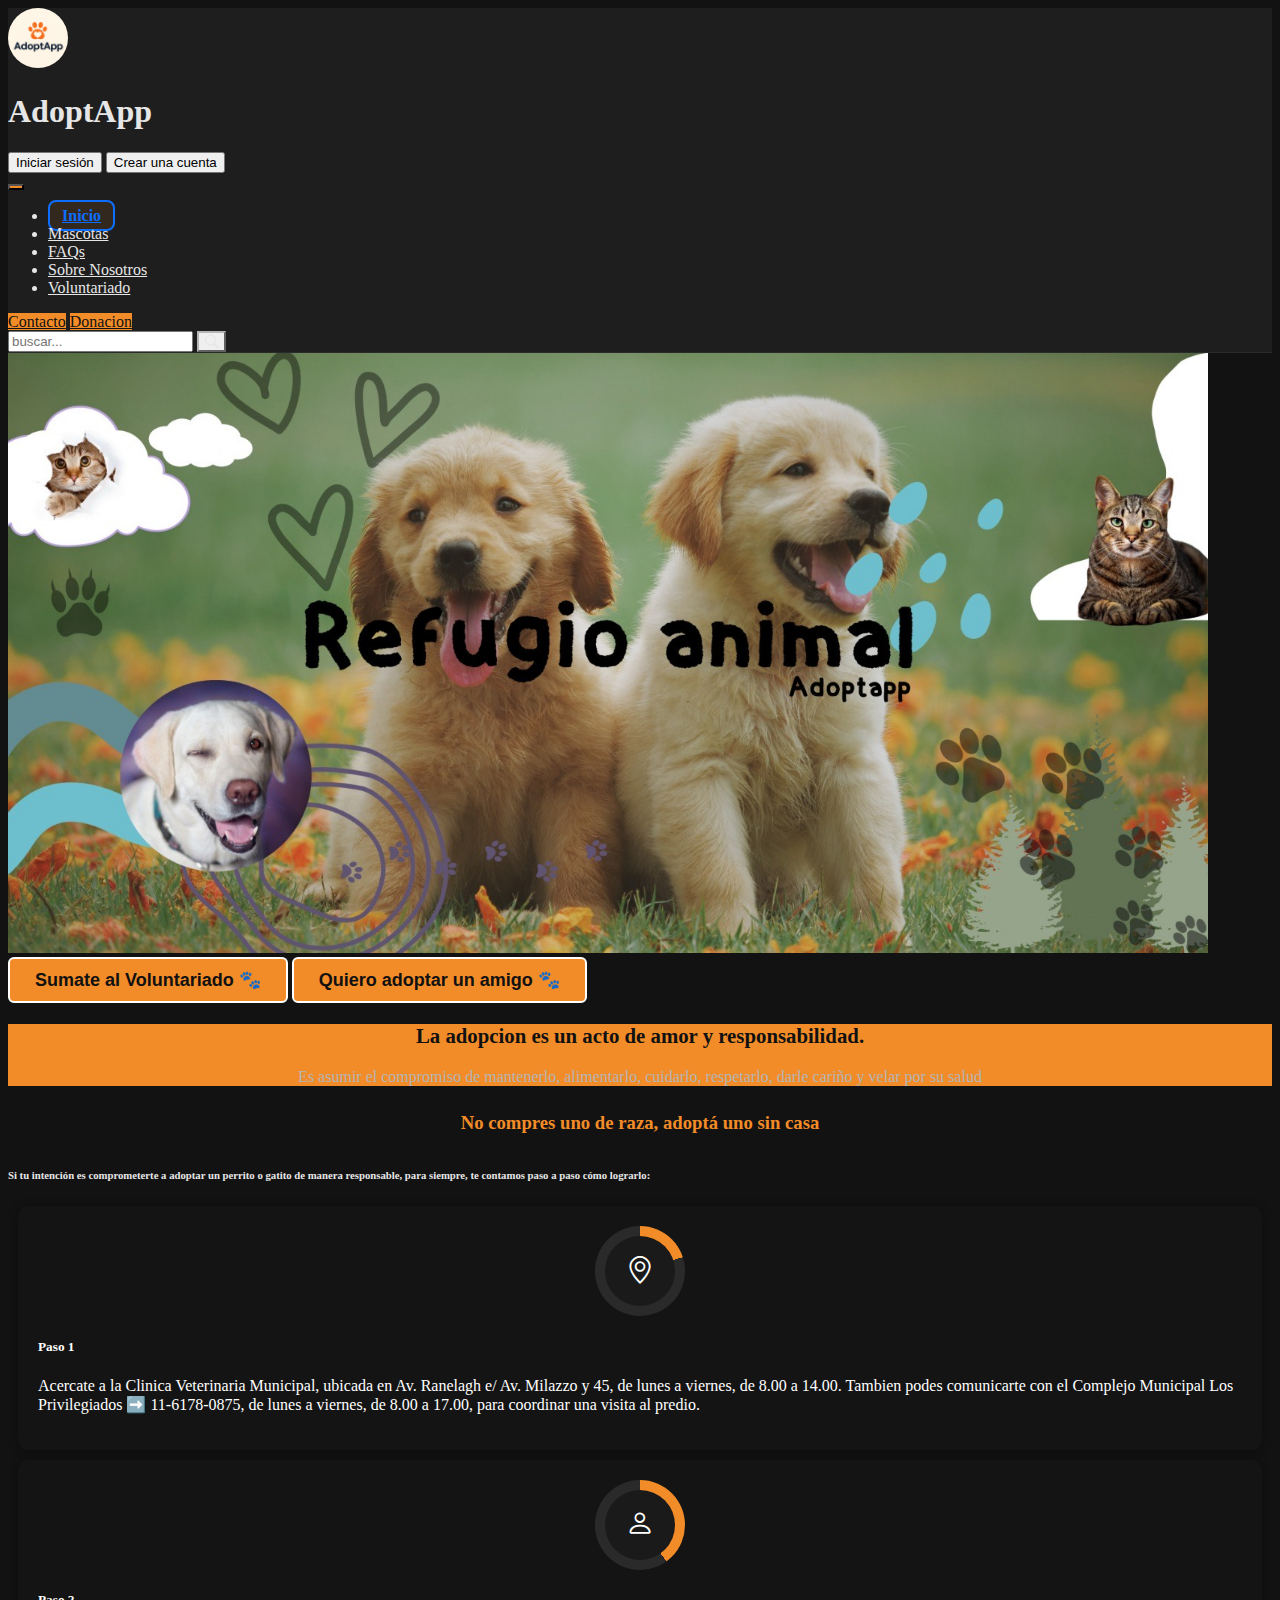
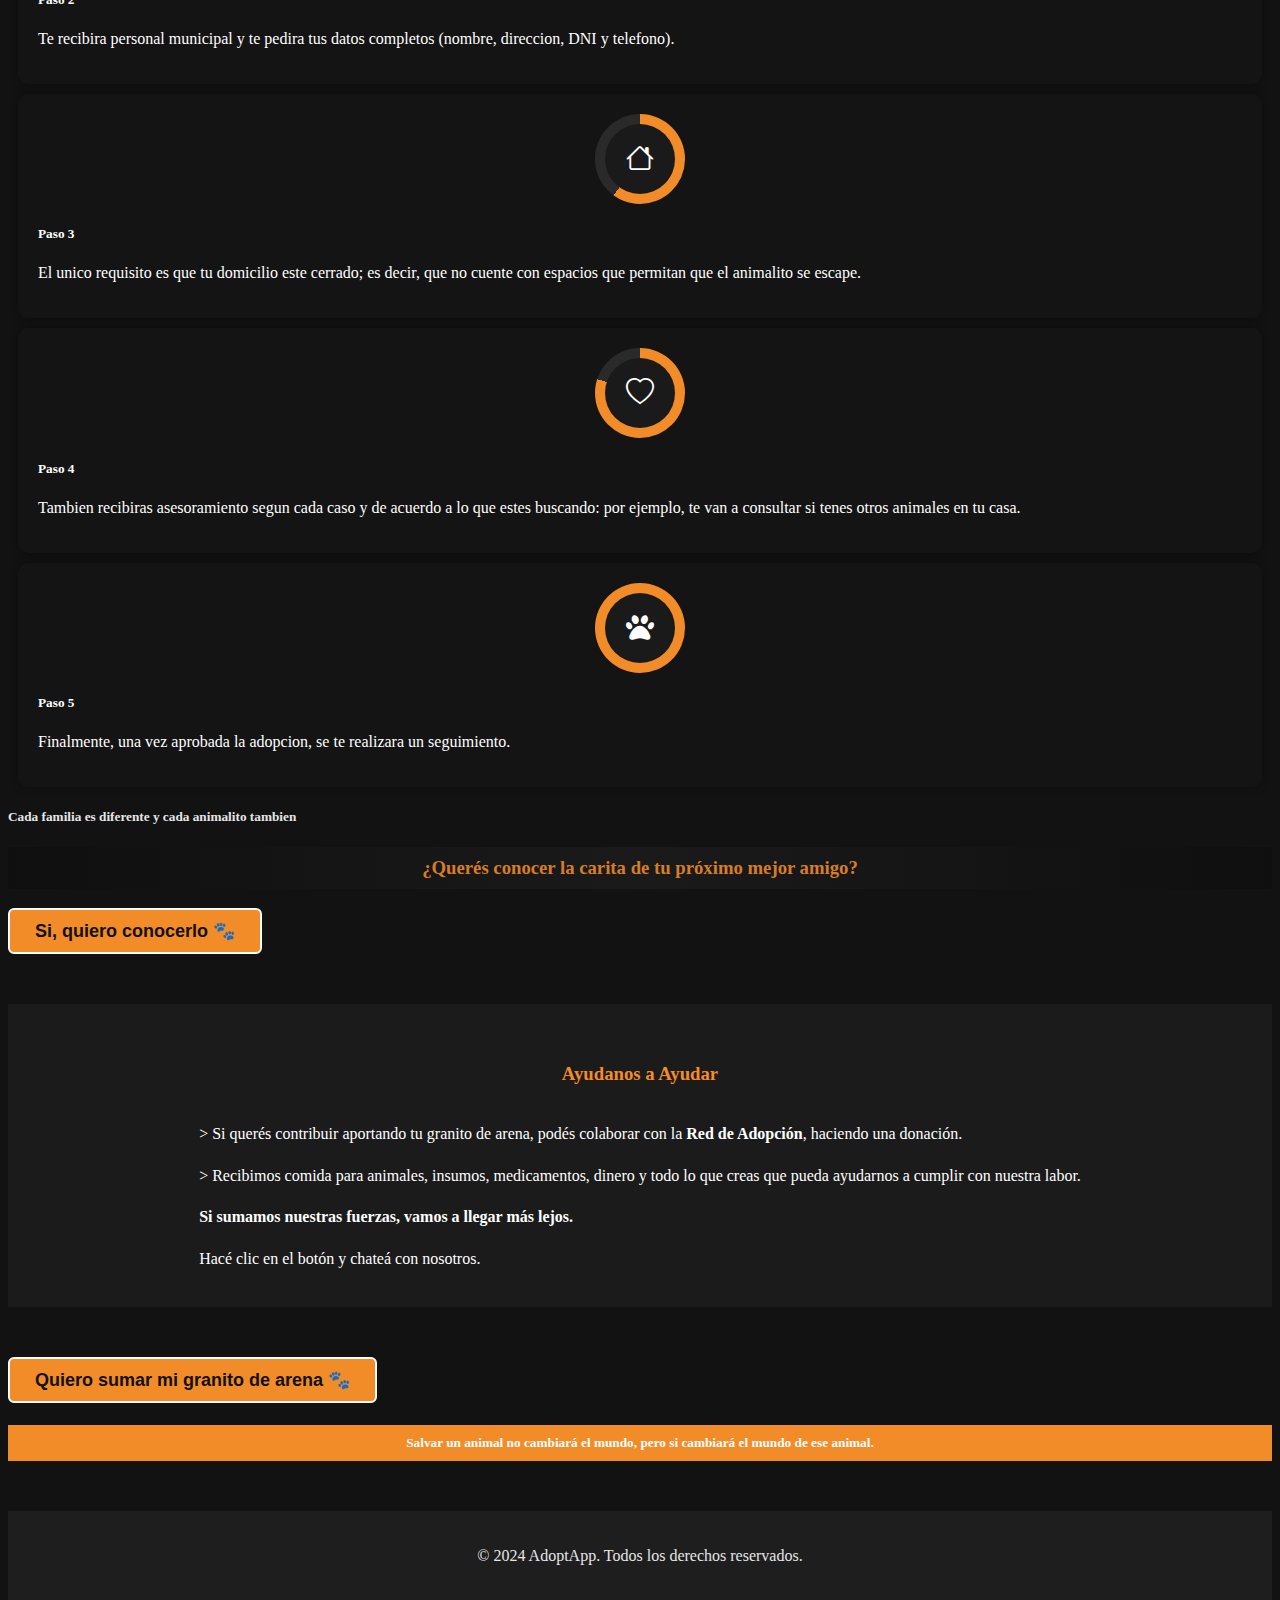
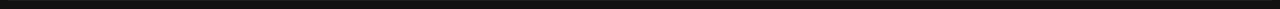
<file: index.html>
<!DOCTYPE html>
<html lang="en">
<head>
  <meta charset="UTF-8">
  <meta name="viewport" content="width=device-width, initial-scale=1.0">
  <title>AdoptApp</title>
  <link href="https://cdn.jsdelivr.net/npm/bootstrap@5.3.7/dist/css/bootstrap.min.css" rel="stylesheet" integrity="sha384-LN+7fdVzj6u52u30Kp6M/trliBMCMKTyK833zpbD+pXdCLuTusPj697FH4R/5mcr" crossorigin="anonymous">
  <link rel="stylesheet" href="https://cdn.jsdelivr.net/npm/bootstrap-icons@1.11.1/font/bootstrap-icons.css">
  <link rel="stylesheet" href="https://cdnjs.cloudflare.com/ajax/libs/font-awesome/6.4.0/css/all.min.css">
  <link rel="stylesheet" href="css/style.css">
</head>
<body class="d-flex flex-column min-vh-100">
  <section class="container">
    <div class="hero bg-light text-left py-3 mb-4 d-flex align-items-center">
      <div class="d-flex align-items-center">
        <img src="img/adoptapp.png" alt="Mascotas felices" class="me-2 logo">
        <h1 class="fw-bold text-primary m-0">AdoptApp</h1>
      </div>
      <div class="ms-auto d-flex align-items-center">
        <button class="btn btn-outline-light me-2">Iniciar sesión</button>
        <button class="btn btn-dark rounded-pill">Crear una cuenta</button>
      </div>
    </div>

    <nav class="navbar navbar-expand-lg bg-light border-bottom shadow-sm">
      <div class="container-fluid d-flex justify-content-end">

        <button class="navbar-toggler" type="button" data-bs-toggle="collapse" data-bs-target="#navbarNav"
          aria-controls="navbarNav" aria-expanded="false" aria-label="Toggle navigation">
          <span class="navbar-toggler-icon"></span>
        </button>

        <div class="collapse navbar-collapse justify-content-left" id="navbarNav">
          <ul class="navbar-nav">
            <li class="nav-item">
              <a class="nav-link active" aria-current="page" href="index.html">Inicio</a>
            </li>
            <li class="nav-item">
              <a class="nav-link" href="post.html">Mascotas</a>
            </li>
            <li class="nav-item">
              <a class="nav-link" href="faqs.html">FAQs</a>
            </li>
            <li class="nav-item">
              <a class="nav-link" href="about.html">Sobre Nosotros</a>
            </li>
            <li class="nav-item">
              <a class="nav-link" href="voluntariado.html">Voluntariado</a>
            </li>
          </ul>
          <a href="contact.html" class="btn btn-primary ms-lg-3 ms-0">Contacto</a>
          <a href="donation.html" class="btn btn-primary ms-lg-3 ms-0">Donacion</a>
          <form class="d-flex ms-auto" role="search">
            <div class="input-group">
              <input type="text" class="form-control" placeholder="buscar..." aria-label="Buscar">
              <button class="btn btn-outline-secondary" type="submit">
                <i class="bi bi-search"></i>
              </button>
            </div>
          </form>
        </div>
      </div>
    </nav>
  </section>

  <section class="container flex-grow-1">
    <img src="img/fondo.jpg" alt="fondo mascotas" class="img-fluid w-100" style="max-height: 600px; object-fit: cover;">
    
    <div class="container">
      <div class="text-center my-4 d-flex flex-column flex-md-row justify-content-center gap-3 px-3">
        <button class="custom-btn" onclick="window.location.href='voluntariado.html'">
          <strong>Sumate al Voluntariado 🐾</strong>
        </button>
        <button class="custom-btn" onclick="window.location.href='post.html'">
          <strong>Quiero adoptar un amigo 🐾</strong>
        </button>
      </div>
    </div>
    
    <div class="containertext py-4 px-3"> 
      <p class="main-text mb-2">La adopcion es un acto de amor y responsabilidad.</p>
      <p class="sub-text mb-0">Es asumir el compromiso de mantenerlo, alimentarlo, cuidarlo, respetarlo, darle cariño y velar por su salud</p>
    </div>

    <h3 class="h3text mt-4">No compres uno de raza, adoptá uno sin casa</h3>
    <h6 class="text-center px-3"><strong>Si tu intención es comprometerte a adoptar un perrito o gatito de manera responsable, para siempre, te contamos paso a paso cómo lograrlo:</strong></h6>

    <div class="container my-5">
      <div class="row justify-content-center text-center g-3">
    
        <div class="col-12 col-sm-6 col-md-4 col-lg-2">
          <div class="card-step">
            <div class="circle">
              <i class="bi bi-geo-alt"></i>
            </div>
            <h5>Paso 1</h5>
            <p>Acercate a la Clinica Veterinaria Municipal, ubicada en Av. Ranelagh e/ Av. Milazzo y 45, de lunes a viernes, de 8.00 a 14.00. Tambien podes comunicarte con el Complejo Municipal Los Privilegiados ➡️ 11-6178-0875, de lunes a viernes, de 8.00 a 17.00, para coordinar una visita al predio.</p>
          </div>
        </div>
    
        <div class="col-12 col-sm-6 col-md-4 col-lg-2">
          <div class="card-step">
            <div class="circle">
              <i class="bi bi-person"></i>
            </div>
            <h5>Paso 2</h5>
            <p>Te recibira personal municipal y te pedira tus datos completos (nombre, direccion, DNI y telefono).</p>
          </div>
        </div>
    
        <div class="col-12 col-sm-6 col-md-4 col-lg-2">
          <div class="card-step">
            <div class="circle">
              <i class="bi bi-house"></i>
            </div>
            <h5>Paso 3</h5>
            <p>El unico requisito es que tu domicilio este cerrado; es decir, que no cuente con espacios que permitan que el animalito se escape.</p>
          </div>
        </div>
    
        <div class="col-12 col-sm-6 col-md-4 col-lg-2">
          <div class="card-step">
            <div class="circle">
              <i class="bi bi-heart"></i>
            </div>
            <h5>Paso 4</h5>
            <p>Tambien recibiras asesoramiento segun cada caso y de acuerdo a lo que estes buscando: por ejemplo, te van a consultar si tenes otros animales en tu casa.</p>
          </div>
        </div>
    
        <div class="col-12 col-sm-6 col-md-4 col-lg-2">
          <div class="card-step">
            <div class="circle">
              <i class="fa-solid fa-paw"></i>
            </div>
            <h5>Paso 5</h5>
            <p>Finalmente, una vez aprobada la adopcion, se te realizara un seguimiento.</p>
          </div>
        </div>
    
      </div>
    </div>

    <h5 class="text-center px-3"><strong>Cada familia es diferente y cada animalito tambien</strong></h5>
    <h3 class="h3">¿Querés conocer la carita de tu próximo mejor amigo?</h3>

    <div class="container">
      <div class="text-center my-4 d-flex justify-content-center px-3">
        <button class="custom-btn w-100" style="max-width: 400px;" onclick="window.location.href='post.html'">
          <strong>Si, quiero conocerlo 🐾</strong>
        </button>
      </div>
    </div>

    <section class="ayuda-section">
      <h3 class="ayuda-title">Ayudanos a Ayudar</h3>
      <div class="ayuda-text px-3">
        <p>> Si querés contribuir aportando tu granito de arena, podés colaborar con la <strong>Red de Adopción</strong>, haciendo una donación.</p>
        <p>> Recibimos comida para animales, insumos, medicamentos, dinero y todo lo que creas que pueda ayudarnos a cumplir con nuestra labor.</p>
        <p><strong>Si sumamos nuestras fuerzas, vamos a llegar más lejos.</strong></p>
        <p>Hacé clic en el botón y chateá con nosotros.</p>
      </div>
    </section>

    <div class="container">
      <div class="text-center my-4 d-flex justify-content-center px-3">
        <button class="custom-btn w-100" style="max-width: 400px;" onclick="window.location.href='donation.html'">
          <strong>Quiero sumar mi granito de arena 🐾</strong>
        </button>
      </div>
    </div>

    <div class="containertext py-4 px-3">
      <h5 class="p-text mb-0">Salvar un animal no cambiará el mundo, pero si cambiará el mundo de ese animal.</h5>
    </div>
  </section>

  <footer>
    <div class="container text-center">
      <p class="mb-0">&copy; 2024 AdoptApp. Todos los derechos reservados.</p>
    </div>
  </footer>

  <script src="https://cdn.jsdelivr.net/npm/bootstrap@5.3.7/dist/js/bootstrap.bundle.min.js"></script>
  <script src="js/nav.js"></script>
</body>
</html>
</file>
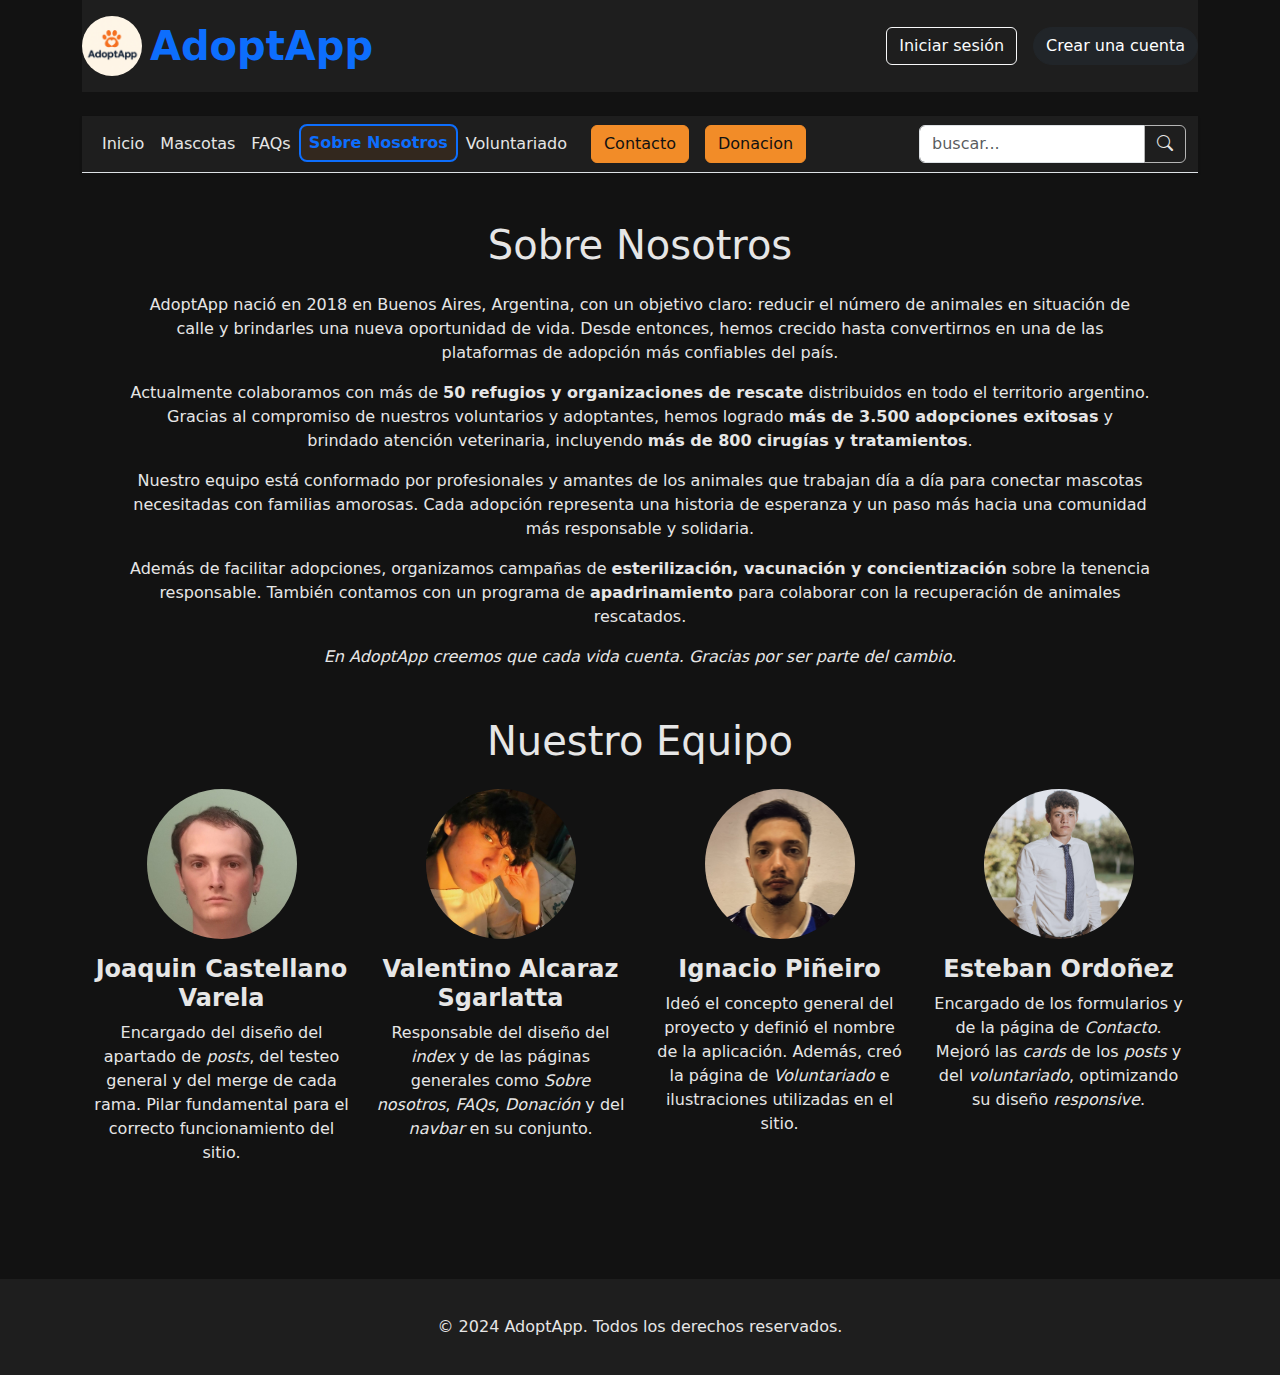
<file: about.html>
<!DOCTYPE html>
<html lang="es">
<head>
  <meta charset="UTF-8">
  <meta name="viewport" content="width=device-width, initial-scale=1.0">
  <title>AdoptApp - Sobre Nosotros</title>
  <link href="https://cdn.jsdelivr.net/npm/bootstrap@5.3.7/dist/css/bootstrap.min.css" rel="stylesheet">
  <link rel="stylesheet" href="https://cdn.jsdelivr.net/npm/bootstrap-icons@1.11.3/font/bootstrap-icons.min.css">
  <link rel="stylesheet" href="css/style.css">
</head>

<body class="d-flex flex-column min-vh-100">
  <section class="container">
    <div class="hero bg-light text-left py-3 mb-4 d-flex align-items-center">
      <div class="d-flex align-items-center">
        <img src="img/adoptapp.png" alt="Mascotas felices" class="me-2 logo">
        <h1 class="fw-bold text-primary m-0">AdoptApp</h1>
      </div>
      <div class="ms-auto d-flex align-items-center">
        <button class="btn btn-outline-light me-2">Iniciar sesión</button>
        <button class="btn btn-dark rounded-pill">Crear una cuenta</button>
      </div>
    </div>

    <nav class="navbar navbar-expand-lg bg-light border-bottom shadow-sm">
      <div class="container-fluid d-flex justify-content-end">
        <button class="navbar-toggler" type="button" data-bs-toggle="collapse" data-bs-target="#navbarNav"
          aria-controls="navbarNav" aria-expanded="false" aria-label="Toggle navigation">
          <span class="navbar-toggler-icon"></span>
        </button>

        <div class="collapse navbar-collapse justify-content-left" id="navbarNav">
          <ul class="navbar-nav">
            <li class="nav-item"><a class="nav-link" href="index.html">Inicio</a></li>
            <li class="nav-item"><a class="nav-link" href="post.html">Mascotas</a></li>
            <li class="nav-item"><a class="nav-link" href="faqs.html">FAQs</a></li>
            <li class="nav-item"><a class="nav-link active" href="about.html">Sobre Nosotros</a></li>
            <li class="nav-item"><a class="nav-link" href="voluntariado.html">Voluntariado</a></li>
          </ul>
          <a href="contact.html" class="btn btn-primary ms-lg-3 ms-0">Contacto</a>
          <a href="donation.html" class="btn btn-primary ms-lg-3 ms-0">Donacion</a>
          <form class="d-flex ms-auto" role="search">
            <div class="input-group">
              <input type="text" class="form-control" placeholder="buscar..." aria-label="Buscar">
              <button class="btn btn-outline-secondary" type="submit">
                <i class="bi bi-search"></i>
              </button>
            </div>
          </form>
        </div>
      </div>
    </nav>
  </section>


  <section class="container flex-grow-1">
    <div class="container my-5 text-center px-3 px-md-5">
      <h2 class="mb-4 heading-responsive">Sobre Nosotros</h2>
      <p class="text-responsive">AdoptApp nació en 2018 en Buenos Aires, Argentina, con un objetivo claro: reducir el número de animales en situación de calle y brindarles una nueva oportunidad de vida. Desde entonces, hemos crecido hasta convertirnos en una de las plataformas de adopción más confiables del país.</p>
      <p class="text-responsive">Actualmente colaboramos con más de <strong>50 refugios y organizaciones de rescate</strong> distribuidos en todo el territorio argentino. Gracias al compromiso de nuestros voluntarios y adoptantes, hemos logrado <strong>más de 3.500 adopciones exitosas</strong> y brindado atención veterinaria, incluyendo <strong>más de 800 cirugías y tratamientos</strong>.</p>
      <p class="text-responsive">Nuestro equipo está conformado por profesionales y amantes de los animales que trabajan día a día para conectar mascotas necesitadas con familias amorosas. Cada adopción representa una historia de esperanza y un paso más hacia una comunidad más responsable y solidaria.</p>
      <p class="text-responsive">Además de facilitar adopciones, organizamos campañas de <strong>esterilización, vacunación y concientización</strong> sobre la tenencia responsable. También contamos con un programa de <strong>apadrinamiento</strong> para colaborar con la recuperación de animales rescatados.</p>
      <p class="text-responsive"><em>En AdoptApp creemos que cada vida cuenta. Gracias por ser parte del cambio.</em></p>
    </div>

    <div class="container my-5">
      <h2 class="text-center mb-4 heading-responsive">Nuestro Equipo</h2>
      <div class="row justify-content-center text-center g-4">

        <div class="col-12 col-sm-6 col-md-6 col-lg-3">
          <div class="team-member">
            <img src="img/joaquin.jpeg" alt="Joaquin Castellano Varela" class="rounded-circle mb-3" style="width:150px; height:150px; object-fit:cover;">
            <h4><strong>Joaquin Castellano Varela</strong></h4>
            <p class="text-responsive">Encargado del diseño del apartado de <em>posts</em>, del testeo general y del merge de cada rama. Pilar fundamental para el correcto funcionamiento del sitio.</p>
          </div>
        </div>

        <div class="col-12 col-sm-6 col-md-6 col-lg-3">
          <div class="team-member">
            <img src="img/alcapone.jpeg" alt="Valentino Alcaraz Sgarlatta" class="rounded-circle mb-3" style="width:150px; height:150px; object-fit:cover;">
            <h4><strong>Valentino Alcaraz Sgarlatta</strong></h4>
            <p class="text-responsive">Responsable del diseño del <em>index</em> y de las páginas generales como <em>Sobre nosotros</em>, <em>FAQs</em>, <em>Donación</em> y del <em>navbar</em> en su conjunto.</p>
          </div>
        </div>

        <div class="col-12 col-sm-6 col-md-6 col-lg-3">
          <div class="team-member">
            <img src="img/nachito.jpeg" alt="Ignacio Piñeiro" class="rounded-circle mb-3" style="width:150px; height:150px; object-fit:cover;">
            <h4><strong>Ignacio Piñeiro</strong></h4>
            <p class="text-responsive">Ideó el concepto general del proyecto y definió el nombre de la aplicación. Además, creó la página de <em>Voluntariado</em> e ilustraciones utilizadas en el sitio.</p>
          </div>
        </div>

        <div class="col-12 col-sm-6 col-md-6 col-lg-3">
          <div class="team-member">
            <img src="img/estebanquito.jpeg" alt="Esteban Ordoñez" class="rounded-circle mb-3" style="width:150px; height:150px; object-fit:cover;">
            <h4><strong>Esteban Ordoñez</strong></h4>
            <p class="text-responsive">Encargado de los formularios y de la página de <em>Contacto</em>. Mejoró las <em>cards</em> de los <em>posts</em> y del <em>voluntariado</em>, optimizando su diseño <em>responsive</em>.</p>
          </div>
        </div>

      </div>
    </div>
  </section>

  <footer>
    <div class="container text-center py-3">
      <p class="mb-0">&copy; 2024 AdoptApp. Todos los derechos reservados.</p>
    </div>
  </footer>

  <script src="https://cdn.jsdelivr.net/npm/bootstrap@5.3.7/dist/js/bootstrap.bundle.min.js"></script>
  <script src="js/nav.js"></script>
</body>
</html>
</file>
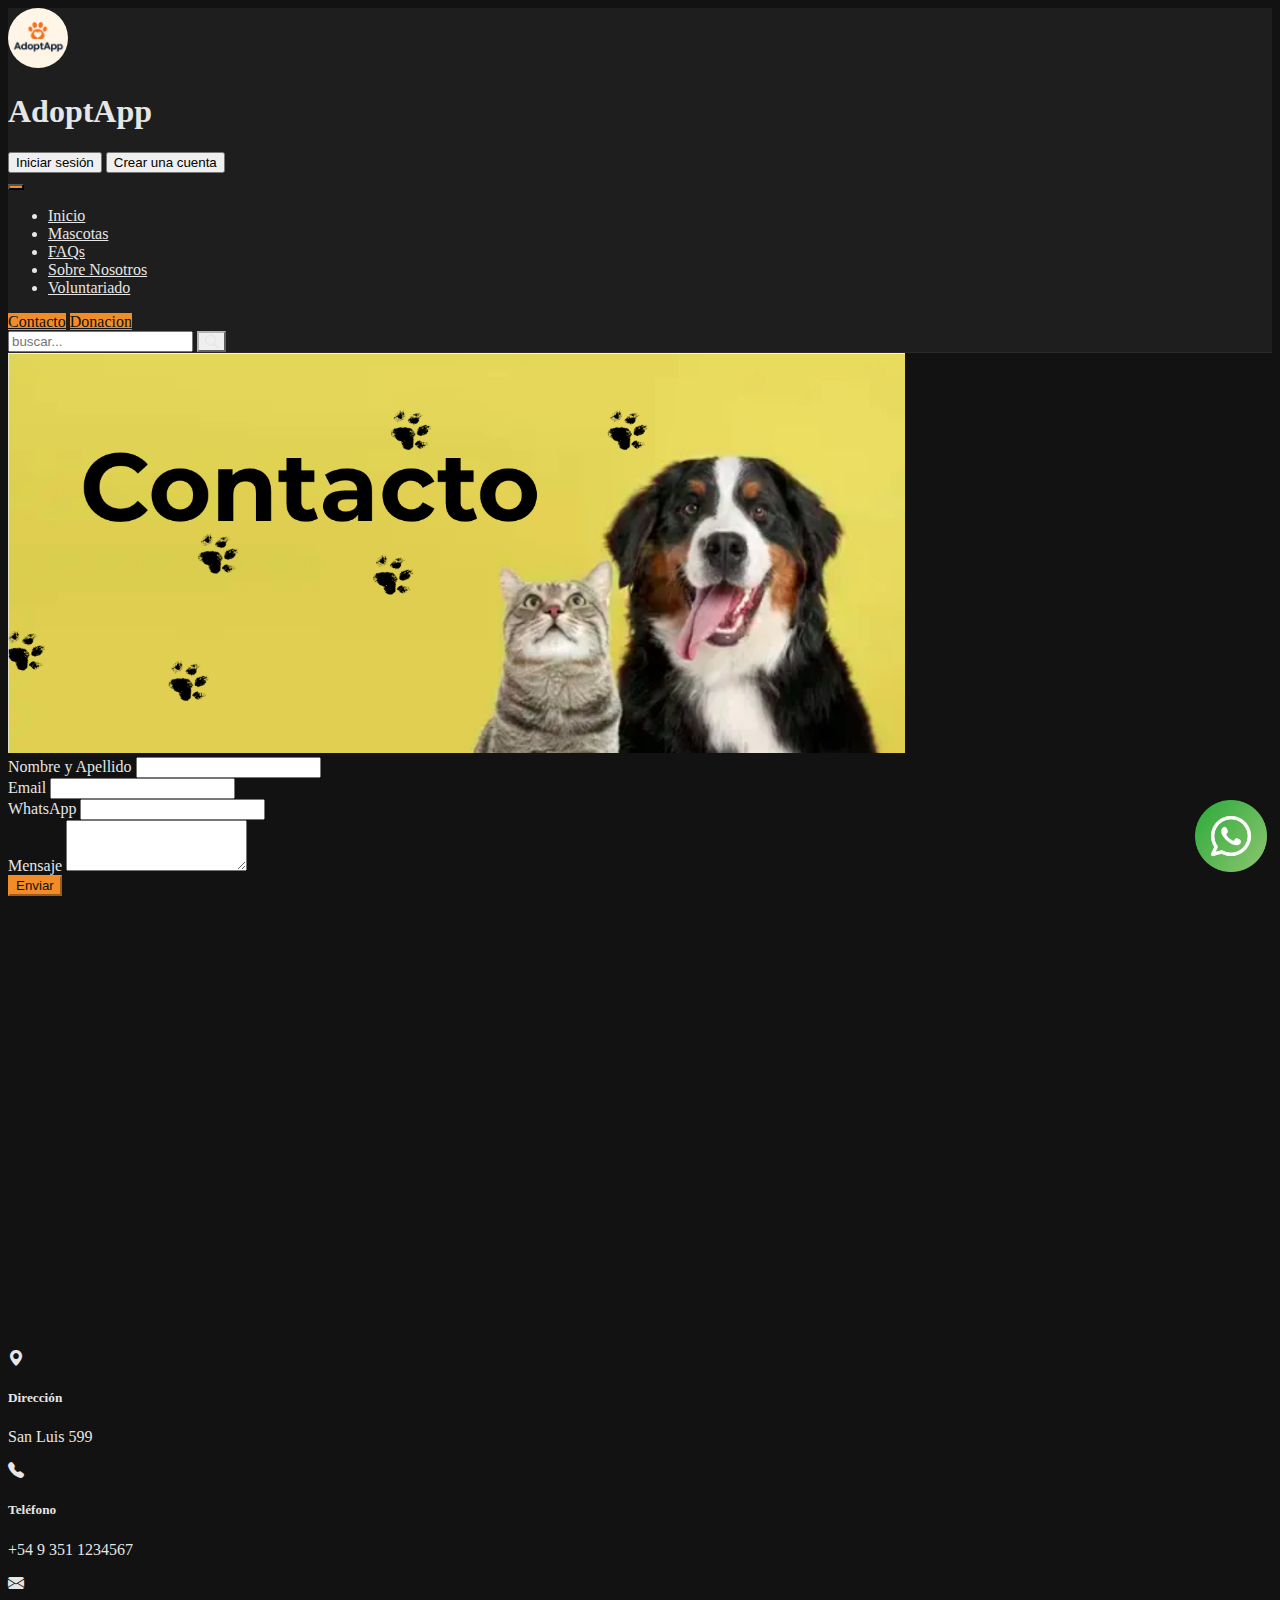
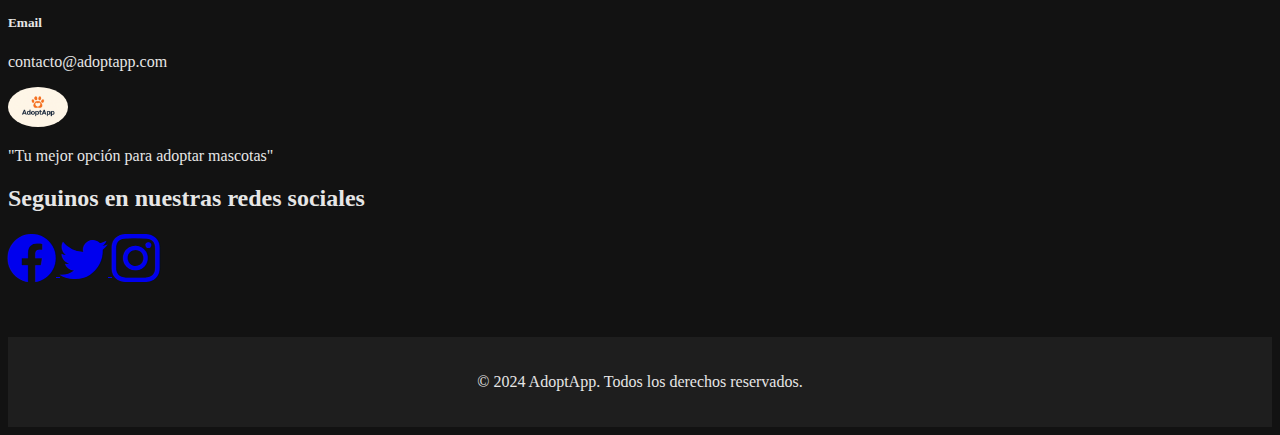
<file: contact.html>
<!DOCTYPE html>
<html lang="en">
<head>
    <meta charset="UTF-8">
    <meta name="viewport" content="width=device-width, initial-scale=1.0">
    <title>AdoptApp - Contacto</title>
    <link href="https://cdn.jsdelivr.net/npm/bootstrap@5.3.7/dist/css/bootstrap.min.css" rel="stylesheet" integrity="sha384-LN+7fdVzj6u52u30Kp6M/trliBMCMKTyK833zpbD+pXdCLuTusPj697FH4R/5mcr" crossorigin="anonymous">
    <link rel="stylesheet" href="https://cdn.jsdelivr.net/npm/bootstrap-icons@1.11.3/font/bootstrap-icons.min.css">
    <link rel="stylesheet" href="css/style.css">
</head>
<body>
    <section class="container">
    <div class="hero bg-light text-left py-3 mb-4 d-flex align-items-center">
        <div class="d-flex align-items-center">
        <img src="img/adoptapp.png" alt="Mascotas felices" class="me-2 logo">
        <h1 class="fw-bold text-primary m-0">AdoptApp</h1>
        </div>
        <div class="ms-auto d-flex align-items-center">
        <button class="btn btn-outline-light me-2">Iniciar sesión</button>
        <button class="btn btn-dark rounded-pill">Crear una cuenta</button>
        </div>
    </div>

    <nav class="navbar navbar-expand-lg bg-light border-bottom shadow-sm">
        <div class="container-fluid d-flex justify-content-end">

        <button class="navbar-toggler" type="button" data-bs-toggle="collapse" data-bs-target="#navbarNav"
            aria-controls="navbarNav" aria-expanded="false" aria-label="Toggle navigation">
            <span class="navbar-toggler-icon"></span>
        </button>

        <div class="collapse navbar-collapse justify-content-left" id="navbarNav">
            <ul class="navbar-nav">
            <li class="nav-item">
                <a class="nav-link" aria-current="page" href="index.html">Inicio</a>
            </li>
            <li class="nav-item">
                <a class="nav-link" href="post.html">Mascotas</a>
            </li>
            <li class="nav-item">
                <a class="nav-link" href="faqs.html">FAQs</a>
            </li>
            <li class="nav-item">
                <a class="nav-link" href="about.html">Sobre Nosotros</a>
            </li>
            <li class="nav-item">
                <a class="nav-link" href="voluntariado.html">Voluntariado</a>
            </li>
            </ul>
            <a href="contact.html" class="btn btn-primary ms-lg-3 ms-0">Contacto</a>
            <a href="donation.html" class="btn btn-primary ms-lg-3 ms-0">Donacion</a>
            <form class="d-flex ms-auto" role="search">
            <div class="input-group">
                <input type="text" class="form-control" placeholder="buscar..." aria-label="Buscar">
                <button class="btn btn-outline-secondary" type="submit">
                <i class="bi bi-search"></i>
                </button>
            </div>
            </form>
        </div>
        </div>
    </nav>
    </section>

    <section id = "contact">

        <div class = "hero-contact text-center text-light d-flex align-items-center justify-content-center my-5">
            <img src="img/contact-img.png" alt="Contact" class="img-fluid" style="max-height: 400px;" >
        </div>

        <div class = "container my-5">
            <div class = "row g-4">
                <div class = "col-12 col-lg-6">
                    <form>
                        <div class="mb-3">
                            <label for="exampleName" class="form-label">Nombre y Apellido</label>
                            <input type="name" class="form-control" id="exampleInputName">
                        </div>
                        <div class="mb-3">
                            <label for="exampleInputEmail1" class="form-label">Email</label>
                            <input type="email" class="form-control" id="exampleInputEmail1">
                        </div>
                        <div class="mb-3">
                            <label for="exampleInputNumber" class="form-label">WhatsApp</label>
                            <input type="number" class="form-control" id="exampleInputNumber">
                        </div>
                        <div class="mb-3">
                            <label for="exampleTextArea" class="form-label">Mensaje</label>
                            <textarea class="form-control" id="exampleTextArea" rows="3"></textarea>
                        </div>
                        <button type="submit" class="btn btn-primary w-100">Enviar</button>
                    </form>
                </div>
                <div class = "col-12 col-lg-6">
                    <div class="map w-100">
                        <iframe src="https://www.google.com/maps/embed?pb=!1m18!1m12!1m3!1d14944.615372436863!2d-64.34845161856074!3d-33.11729305052512!2m3!1f0!2f0!3f0!3m2!1i1024!2i768!4f13.1!3m3!1m2!1s0x95cdff0024a787b3%3A0xc020e4b0d3f255af!2sBarrio!5e0!3m2!1ses!2sar!4v1760042631940!5m2!1ses!2sar" width="100%" height="450" style="border:0;" allowfullscreen="" loading="lazy" referrerpolicy="no-referrer-when-downgrade"></iframe>
                    </div>
                </div>
            </div>
            
            <div class="row mt-5 text-center g-4">
                <div class="col-12 col-md-4">
                    <i class="bi bi-geo-alt-fill fs-1 text-primary"></i>
                    <h5 class="mt-2">Dirección</h5>
                    <p>San Luis 599</p>
                </div>

                <div class="col-12 col-md-4">
                    <i class="bi bi-telephone-fill fs-1 text-primary"></i>
                    <h5 class="mt-2">Teléfono</h5>
                    <p>+54 9 351 1234567</p>
                </div>

                <div class="col-12 col-md-4">
                    <i class="bi bi-envelope-fill fs-1 text-primary"></i>
                    <h5 class="mt-2">Email</h5>
                    <p>contacto@adoptapp.com</p>
                </div>

                <div class="col-12 mt-4">
                    <img src="img/adoptapp.png" alt="AdoptApp" 
                        class="img-fluid mb-2 mx-auto d-block logo" style="max-width: 120px;">
                    <p class="fst-italic text-primary fw-semibold">
                    "Tu mejor opción para adoptar mascotas"
                    </p>
                </div>
            </div>
            
            <div class="row mt-5">
                <div class="col-12">
                    <h2 class="text-center mb-4">Seguinos en nuestras redes sociales</h2>
                    <div class="d-flex justify-content-center gap-3 flex-wrap">
                        <a href="#" class="text-decoration-none text-dark">
                            <i class="bi bi-facebook" style="font-size: 3rem;"></i>
                        </a>
                        <a href="#" class="text-decoration-none text-dark">
                            <i class="bi bi-twitter" style="font-size: 3rem;"></i>
                        </a>
                        <a href="#" class="text-decoration-none text-dark">
                            <i class="bi bi-instagram" style="font-size: 3rem;"></i>
                        </a>
                    </div>
                </div>
            </div>
        </div>
    </section>

    <footer>
        <div class="container text-center py-3">
            <p class="mb-0">&copy; 2024 AdoptApp. Todos los derechos reservados.</p>
        </div>
    </footer>
    
    <a class="whatsapp-button" href="https://wa.me/+543586017949" target="_blank">
        <img src="img/whatsapp.png" alt="foto de whatsapp">
    </a>

    <script src="https://cdn.jsdelivr.net/npm/bootstrap@5.3.7/dist/js/bootstrap.bundle.min.js"></script>
    <script src="js/nav.js"></script>
</body>
</html>
</file>
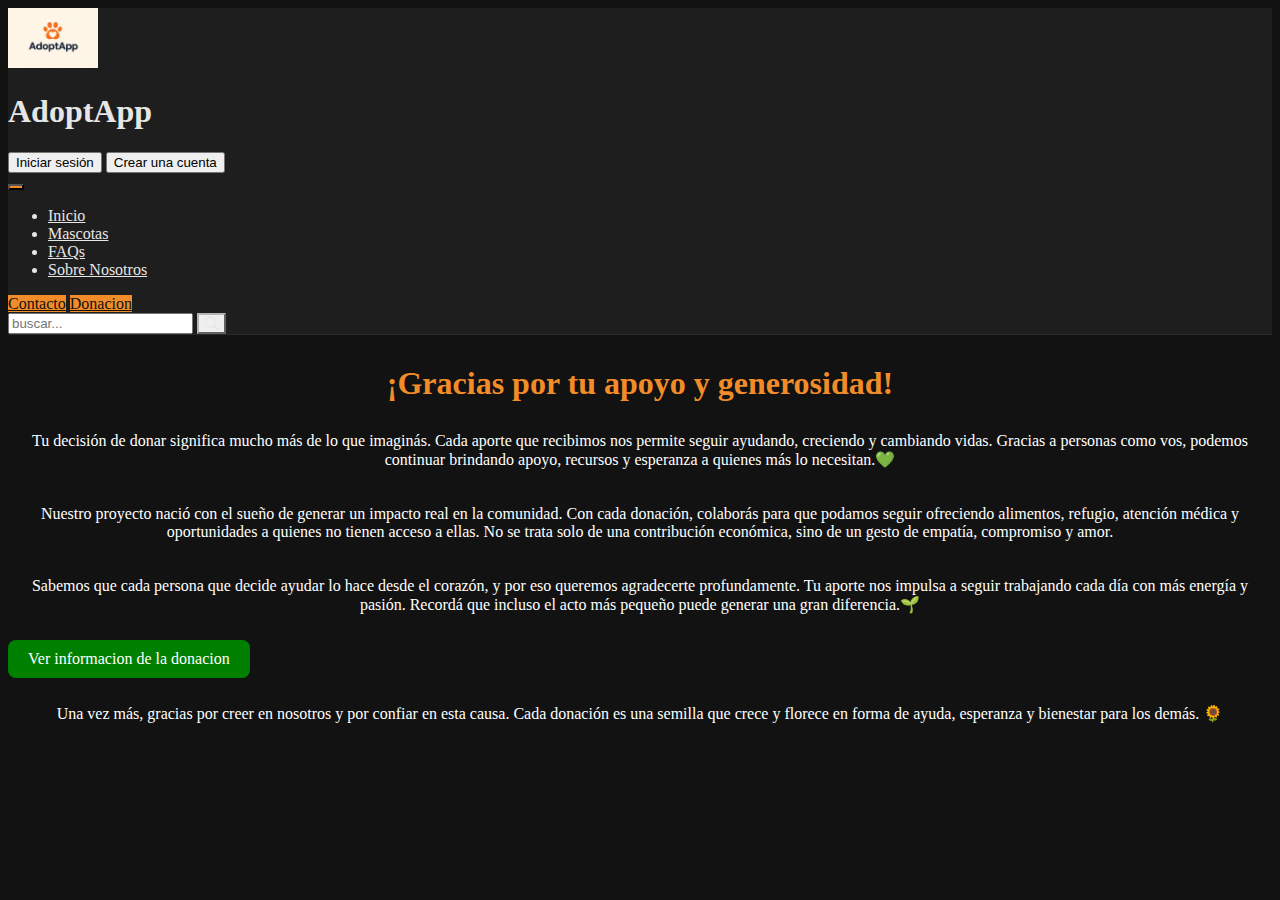
<file: donation.html>
<!DOCTYPE html>
<html lang="en">
<head>
  <meta charset="UTF-8">
  <meta name="viewport" content="width=device-width, initial-scale=1.0">
  <title>AdoptApp</title>
  <link href="https://cdn.jsdelivr.net/npm/bootstrap@5.3.7/dist/css/bootstrap.min.css" rel="stylesheet" integrity="sha384-LN+7fdVzj6u52u30Kp6M/trliBMCMKTyK833zpbD+pXdCLuTusPj697FH4R/5mcr" crossorigin="anonymous">
  <link rel="stylesheet" href="https://cdn.jsdelivr.net/npm/bootstrap-icons@1.11.1/font/bootstrap-icons.css">
  <link rel="stylesheet" href="https://cdnjs.cloudflare.com/ajax/libs/font-awesome/6.4.0/css/all.min.css">
  <link rel="stylesheet" href="css/style.css">
</head>
<body>
  <section class="container">
    <div class="hero bg-light text-left py-3 mb-4 d-flex align-items-center">
      <div class="d-flex align-items-center">
        <img src="img/adoptapp.png" alt="Mascotas felices" class="me-2" style="max-height: 60px;">
        <h1 class="fw-bold text-primary m-0">AdoptApp</h1>
      </div>
      <div class="ms-auto d-flex align-items-center">
        <button class="btn btn-outline-light me-2">Iniciar sesión</button>
        <button class="btn btn-dark rounded-pill">Crear una cuenta</button>
      </div>
    </div>

    <nav class="navbar navbar-expand-lg bg-light border-bottom shadow-sm">
      <div class="container-fluid">
        <a class="navbar-brand fw-bold text-primary" href="index.html"></a>

        <button class="navbar-toggler" type="button" data-bs-toggle="collapse" data-bs-target="#navbarNav"
          aria-controls="navbarNav" aria-expanded="false" aria-label="Toggle navigation">
          <span class="navbar-toggler-icon"></span>
        </button>

        <div class="collapse navbar-collapse justify-content-left" id="navbarNav">
          <ul class="navbar-nav">
            <li class="nav-item">
              <a class="nav-link" aria-current="page" href="index.html">Inicio</a>
            </li>
            <li class="nav-item">
              <a class="nav-link" href="post.html">Mascotas</a>
            </li>
            <li class="nav-item">
              <a class="nav-link" href="faqs.html">FAQs</a>
            </li>
            <li class="nav-item">
              <a class="nav-link" href="about.html">Sobre Nosotros</a>
            </li>
          </ul>
          <a href="contact.html" class="btn btn-primary ms-3">Contacto</a>
          <a href="donation.html" class="btn btn-primary ms-3">Donacion</a>
          <form class="d-flex ms-auto" role="search">
            <div class="input-group">
              <input type="text" placeholder="buscar..." aria-label="Buscar">
              <button class="btn btn-outline-secondary" type="submit">
                <i class="bi bi-search"></i>
              </button>
            </div>
          </form>
        </div>
      </div>
    </nav>
  </section>
  <h1 class="h1-title">¡Gracias por tu apoyo y generosidad!</h1>

  <p class="p-text">
  Tu decisión de donar significa mucho más de lo que imaginás. Cada aporte que recibimos nos permite seguir ayudando, creciendo y cambiando vidas.  
  Gracias a personas como vos, podemos continuar brindando apoyo, recursos y esperanza a quienes más lo necesitan.💚
  </p>
  
  <p class="p-text">
  Nuestro proyecto nació con el sueño de generar un impacto real en la comunidad. Con cada donación, colaborás para que podamos seguir ofreciendo alimentos, refugio, atención médica y oportunidades a quienes no tienen acceso a ellas.  
  No se trata solo de una contribución económica, sino de un gesto de empatía, compromiso y amor.
  </p>
  
  <p class="p-text">
  Sabemos que cada persona que decide ayudar lo hace desde el corazón, y por eso queremos agradecerte profundamente. Tu aporte nos impulsa a seguir trabajando cada día con más energía y pasión.  
  Recordá que incluso el acto más pequeño puede generar una gran diferencia.🌱
  </p>
  <details class="detalle">
    <summary>Ver informacion de la donacion</summary>
    <p>
        💰 <strong>Alias:</strong> ayudanos.mp<br>
        🏦 <strong>CBU:</strong> 0000003100032123456789<br>
        📧 <strong>Correo:</strong> contacto@ayudanos.org<br>
        📞 <strong>WhatsApp:</strong> +54 9 11 5555-5555<br><br>
        Si querés recibir un comprobante o sumarte como donante mensual, escribinos por correo o mensaje directo.  
        ¡Tu colaboración, por más pequeña que sea, hace una enorme diferencia!
    </p>
  </details>
    <p class="p-text">
    Una vez más, gracias por creer en nosotros y por confiar en esta causa.  
    Cada donación es una semilla que crece y florece en forma de ayuda, esperanza y bienestar para los demás. 🌻
    </p>
</body>
</html>
</file>
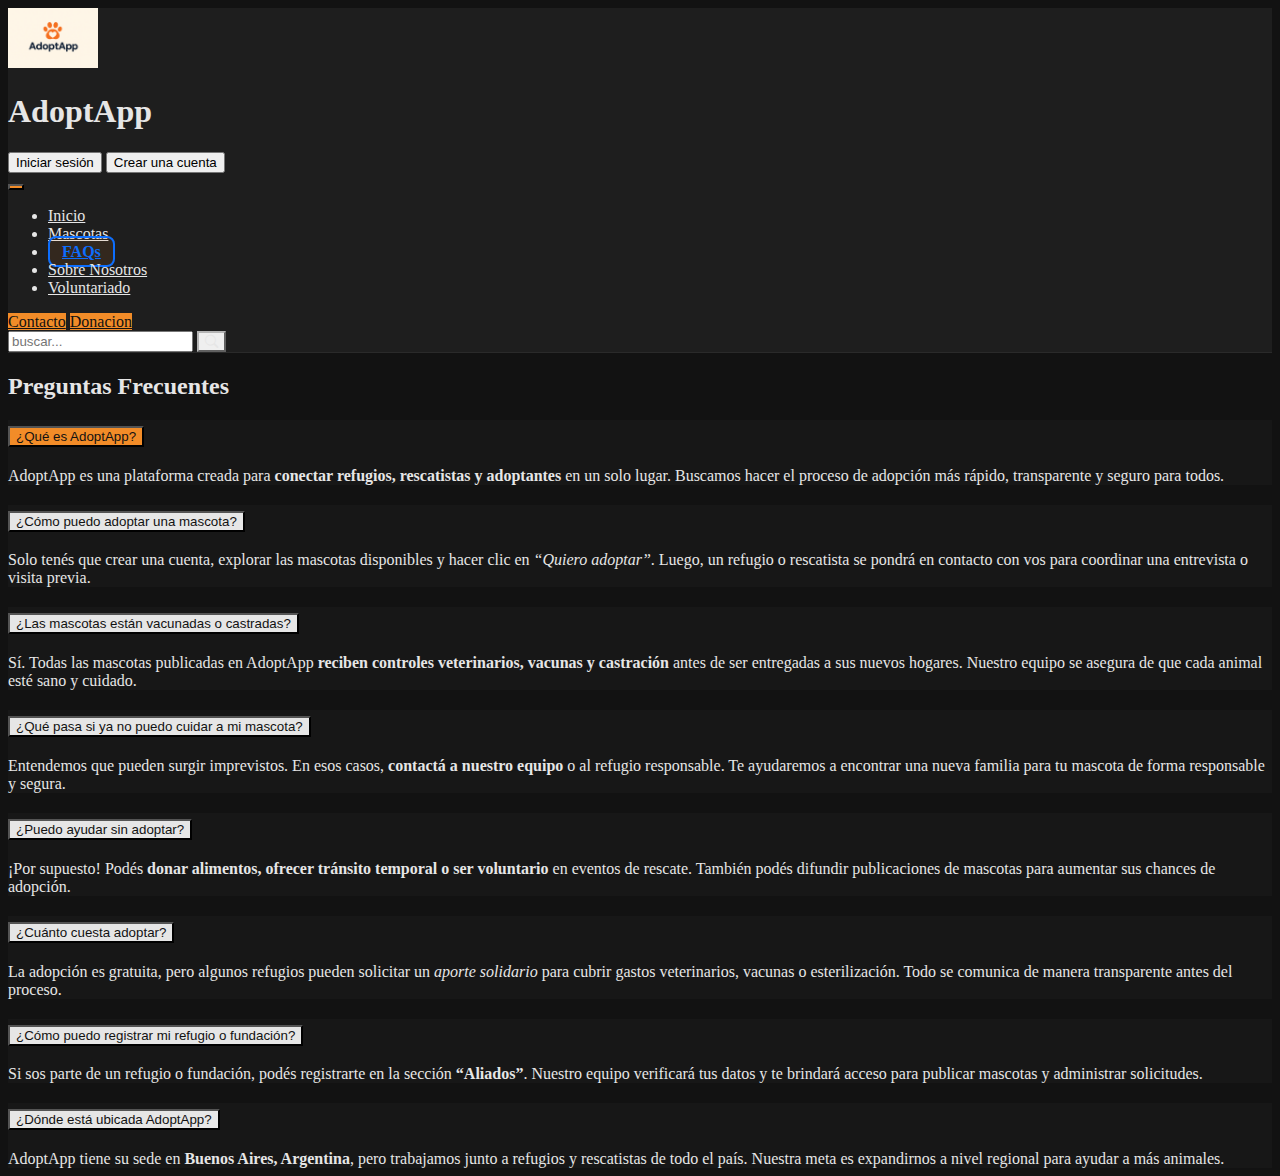
<file: faqs.html>
<!DOCTYPE html>
<html lang="en">
<head>
  <meta charset="UTF-8">
  <meta name="viewport" content="width=device-width, initial-scale=1.0">
  <title>AdoptApp</title>
  <link href="https://cdn.jsdelivr.net/npm/bootstrap@5.3.7/dist/css/bootstrap.min.css" rel="stylesheet" integrity="sha384-LN+7fdVzj6u52u30Kp6M/trliBMCMKTyK833zpbD+pXdCLuTusPj697FH4R/5mcr" crossorigin="anonymous">
  <link rel="stylesheet" href="https://cdn.jsdelivr.net/npm/bootstrap-icons@1.11.3/font/bootstrap-icons.min.css">
  <link rel="stylesheet" href="css/style.css">
</head>
<body>
  <section class="container">
    <div class="hero bg-light text-left py-3 mb-4 d-flex align-items-center">
      <div class="d-flex align-items-center">
        <img src="img/adoptapp.png" alt="Mascotas felices" class="me-2" style="max-height: 60px;">
        <h1 class="fw-bold text-primary m-0">AdoptApp</h1>
      </div>
      <div class="ms-auto d-flex align-items-center">
        <button class="btn btn-outline-light me-2">Iniciar sesión</button>
        <button class="btn btn-dark rounded-pill">Crear una cuenta</button>
      </div>
    </div>

    <nav class="navbar navbar-expand-lg bg-light border-bottom shadow-sm">
      <div class="container-fluid">
        <a class="navbar-brand fw-bold text-primary" href="index.html"></a>

        <button class="navbar-toggler" type="button" data-bs-toggle="collapse" data-bs-target="#navbarNav"
          aria-controls="navbarNav" aria-expanded="false" aria-label="Toggle navigation">
          <span class="navbar-toggler-icon"></span>
        </button>

        <div class="collapse navbar-collapse justify-content-left" id="navbarNav">
          <ul class="navbar-nav">
            <li class="nav-item">
              <a class="nav-link" aria-current="page" href="index.html">Inicio</a>
            </li>
            <li class="nav-item">
              <a class="nav-link" href="post.html">Mascotas</a>
            </li>
            <li class="nav-item">
              <a class="nav-link" href="faqs.html">FAQs</a>
            </li>
            <li class="nav-item">
              <a class="nav-link" href="about.html">Sobre Nosotros</a>
            </li>
            <li class="nav-item">
              <a class="nav-link" href="voluntariado.html">Voluntariado</a>
            </li>
          </ul>
          <a href="contact.html" class="btn btn-primary ms-3">Contacto</a>
          <a href="donation.html" class="btn btn-primary ms-3">Donacion</a>
          <form class="d-flex ms-auto" role="search">
            <div class="input-group">
              <input type="text" placeholder="buscar..." aria-label="Buscar">
              <button class="btn btn-outline-secondary" type="submit">
                <i class="bi bi-search"></i>
              </button>
            </div>
          </form>
        </div>
      </div>
    </nav>
  </section>
  <main class="container my-5">
    <h2 class="text-center mb-4 text-primary fw-bold">Preguntas Frecuentes</h2>
  
    <div class="accordion" id="faqAccordion">
      <!-- 1 -->
      <div class="accordion-item">
        <h2 class="accordion-header" id="headingOne">
          <button class="accordion-button" type="button" data-bs-toggle="collapse" data-bs-target="#collapseOne" aria-expanded="true" aria-controls="collapseOne">
            ¿Qué es AdoptApp?
          </button>
        </h2>
        <div id="collapseOne" class="accordion-collapse collapse show" aria-labelledby="headingOne" data-bs-parent="#faqAccordion">
          <div class="accordion-body">
            AdoptApp es una plataforma creada para <strong>conectar refugios, rescatistas y adoptantes</strong> en un solo lugar. Buscamos hacer el proceso de adopción más rápido, transparente y seguro para todos.
          </div>
        </div>
      </div>
  
      <!-- 2 -->
      <div class="accordion-item">
        <h2 class="accordion-header" id="headingTwo">
          <button class="accordion-button collapsed" type="button" data-bs-toggle="collapse" data-bs-target="#collapseTwo" aria-expanded="false" aria-controls="collapseTwo">
            ¿Cómo puedo adoptar una mascota?
          </button>
        </h2>
        <div id="collapseTwo" class="accordion-collapse collapse" aria-labelledby="headingTwo" data-bs-parent="#faqAccordion">
          <div class="accordion-body">
            Solo tenés que crear una cuenta, explorar las mascotas disponibles y hacer clic en <em>“Quiero adoptar”</em>. Luego, un refugio o rescatista se pondrá en contacto con vos para coordinar una entrevista o visita previa.
          </div>
        </div>
      </div>
  
      <!-- 3 -->
      <div class="accordion-item">
        <h2 class="accordion-header" id="headingThree">
          <button class="accordion-button collapsed" type="button" data-bs-toggle="collapse" data-bs-target="#collapseThree" aria-expanded="false" aria-controls="collapseThree">
            ¿Las mascotas están vacunadas o castradas?
          </button>
        </h2>
        <div id="collapseThree" class="accordion-collapse collapse" aria-labelledby="headingThree" data-bs-parent="#faqAccordion">
          <div class="accordion-body">
            Sí. Todas las mascotas publicadas en AdoptApp <strong>reciben controles veterinarios, vacunas y castración</strong> antes de ser entregadas a sus nuevos hogares. Nuestro equipo se asegura de que cada animal esté sano y cuidado.
          </div>
        </div>
      </div>
  
      <!-- 4 -->
      <div class="accordion-item">
        <h2 class="accordion-header" id="headingFour">
          <button class="accordion-button collapsed" type="button" data-bs-toggle="collapse" data-bs-target="#collapseFour" aria-expanded="false" aria-controls="collapseFour">
            ¿Qué pasa si ya no puedo cuidar a mi mascota?
          </button>
        </h2>
        <div id="collapseFour" class="accordion-collapse collapse" aria-labelledby="headingFour" data-bs-parent="#faqAccordion">
          <div class="accordion-body">
            Entendemos que pueden surgir imprevistos. En esos casos, <strong>contactá a nuestro equipo</strong> o al refugio responsable. Te ayudaremos a encontrar una nueva familia para tu mascota de forma responsable y segura.
          </div>
        </div>
      </div>
  
      <!-- 5 -->
      <div class="accordion-item">
        <h2 class="accordion-header" id="headingFive">
          <button class="accordion-button collapsed" type="button" data-bs-toggle="collapse" data-bs-target="#collapseFive" aria-expanded="false" aria-controls="collapseFive">
            ¿Puedo ayudar sin adoptar?
          </button>
        </h2>
        <div id="collapseFive" class="accordion-collapse collapse" aria-labelledby="headingFive" data-bs-parent="#faqAccordion">
          <div class="accordion-body">
            ¡Por supuesto! Podés <strong>donar alimentos, ofrecer tránsito temporal o ser voluntario</strong> en eventos de rescate. También podés difundir publicaciones de mascotas para aumentar sus chances de adopción.
          </div>
        </div>
      </div>
  
      <!-- 6 -->
      <div class="accordion-item">
        <h2 class="accordion-header" id="headingSix">
          <button class="accordion-button collapsed" type="button" data-bs-toggle="collapse" data-bs-target="#collapseSix" aria-expanded="false" aria-controls="collapseSix">
            ¿Cuánto cuesta adoptar?
          </button>
        </h2>
        <div id="collapseSix" class="accordion-collapse collapse" aria-labelledby="headingSix" data-bs-parent="#faqAccordion">
          <div class="accordion-body">
            La adopción es gratuita, pero algunos refugios pueden solicitar un <em>aporte solidario</em> para cubrir gastos veterinarios, vacunas o esterilización. Todo se comunica de manera transparente antes del proceso.
          </div>
        </div>
      </div>
  
      <!-- 7 -->
      <div class="accordion-item">
        <h2 class="accordion-header" id="headingSeven">
          <button class="accordion-button collapsed" type="button" data-bs-toggle="collapse" data-bs-target="#collapseSeven" aria-expanded="false" aria-controls="collapseSeven">
            ¿Cómo puedo registrar mi refugio o fundación?
          </button>
        </h2>
        <div id="collapseSeven" class="accordion-collapse collapse" aria-labelledby="headingSeven" data-bs-parent="#faqAccordion">
          <div class="accordion-body">
            Si sos parte de un refugio o fundación, podés registrarte en la sección <strong>“Aliados”</strong>. Nuestro equipo verificará tus datos y te brindará acceso para publicar mascotas y administrar solicitudes.
          </div>
        </div>
      </div>
  
      <!-- 8 -->
      <div class="accordion-item">
        <h2 class="accordion-header" id="headingEight">
          <button class="accordion-button collapsed" type="button" data-bs-toggle="collapse" data-bs-target="#collapseEight" aria-expanded="false" aria-controls="collapseEight">
            ¿Dónde está ubicada AdoptApp?
          </button>
        </h2>
        <div id="collapseEight" class="accordion-collapse collapse" aria-labelledby="headingEight" data-bs-parent="#faqAccordion">
          <div class="accordion-body">
            AdoptApp tiene su sede en <strong>Buenos Aires, Argentina</strong>, pero trabajamos junto a refugios y rescatistas de todo el país. Nuestra meta es expandirnos a nivel regional para ayudar a más animales.
          </div>
        </div>
      </div>
    </div>
  </main>  
  <script src="https://cdn.jsdelivr.net/npm/bootstrap@5.3.3/dist/js/bootstrap.bundle.min.js"></script>
  <script src="js/nav.js"></script>
</body>
</html>
</file>
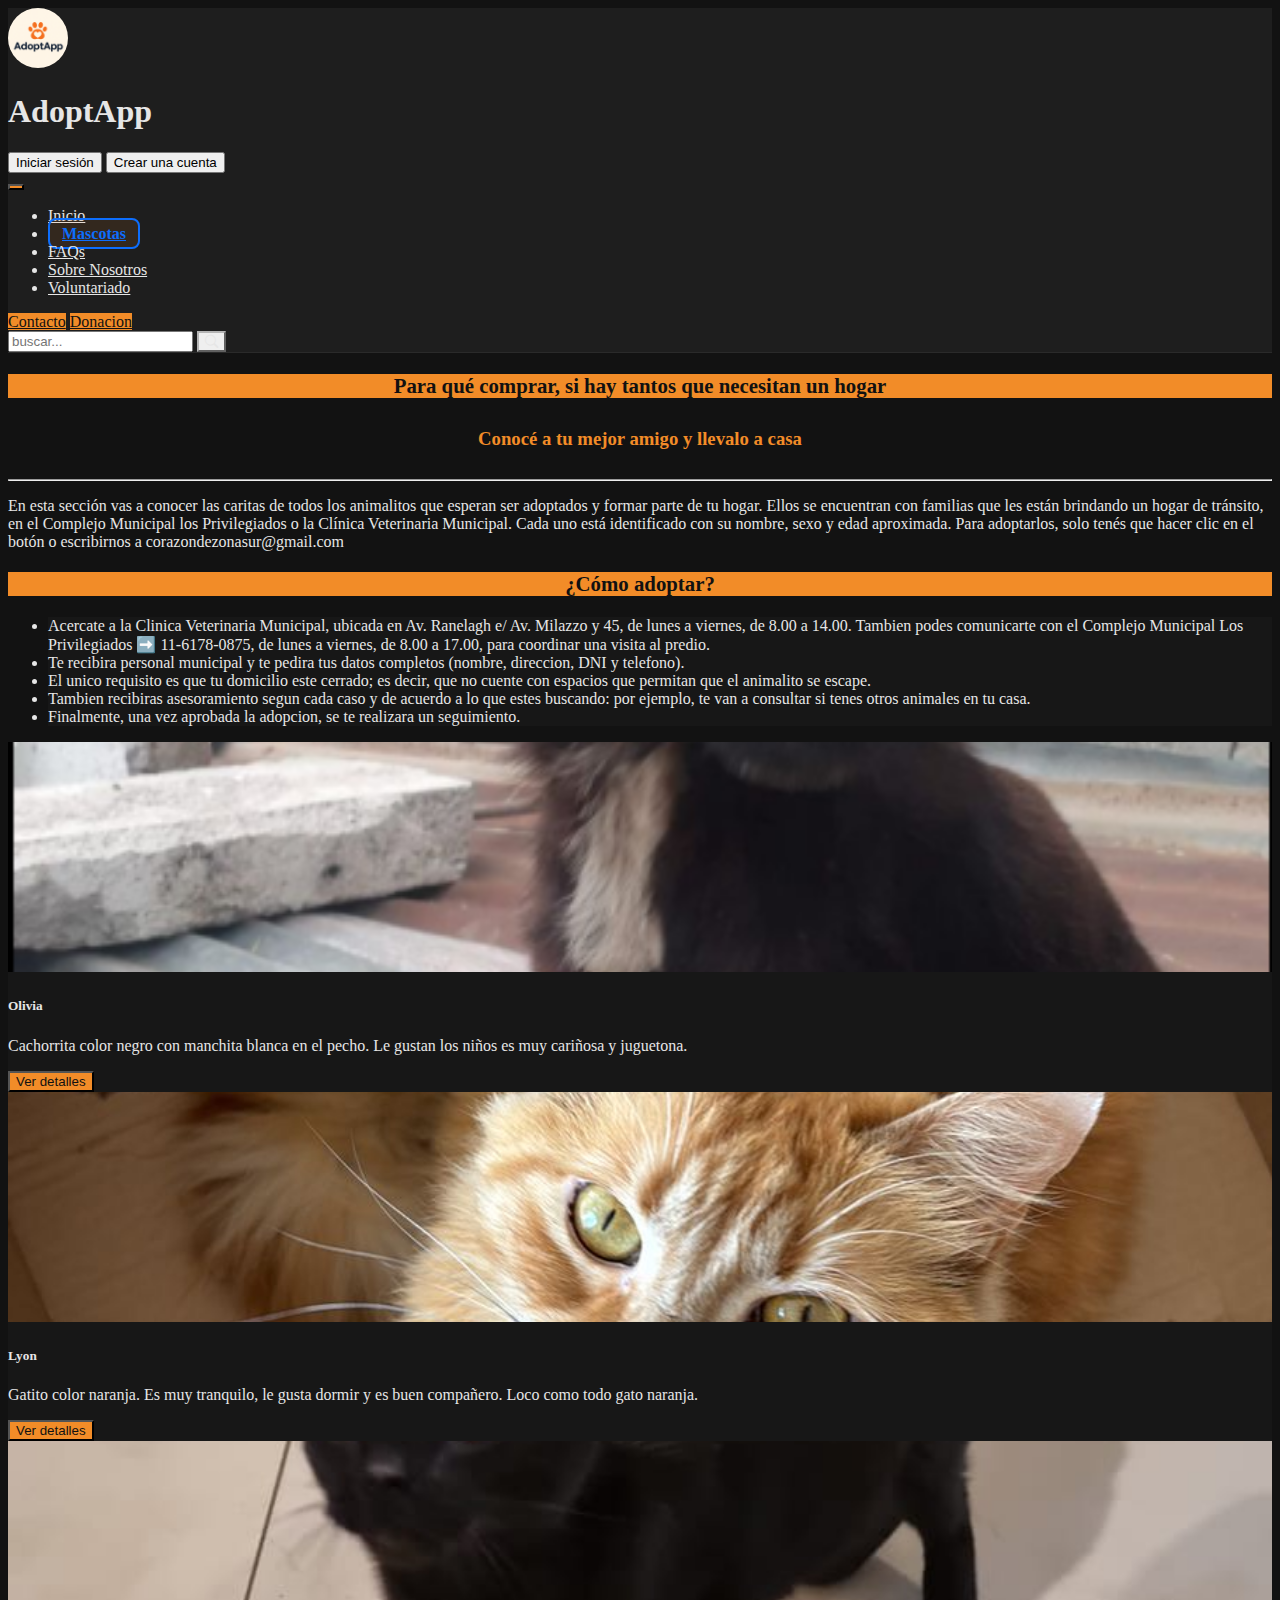
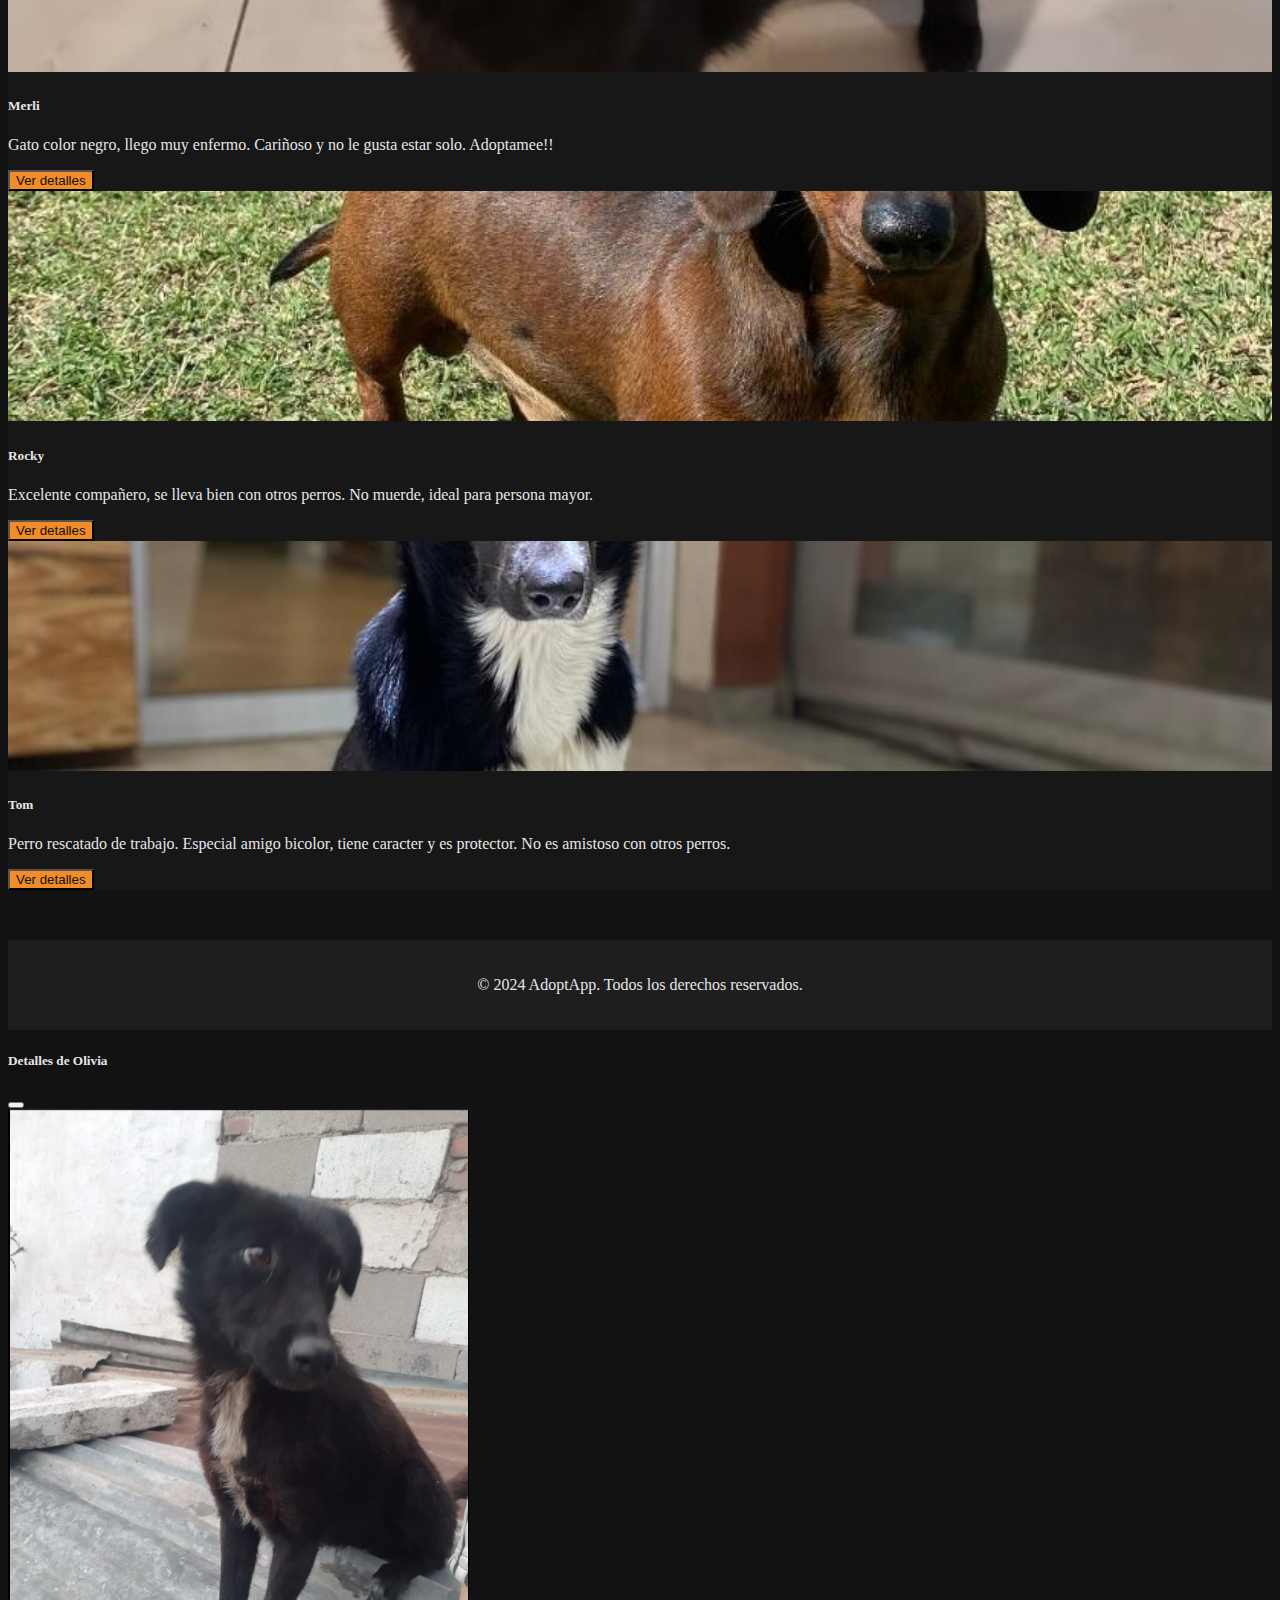
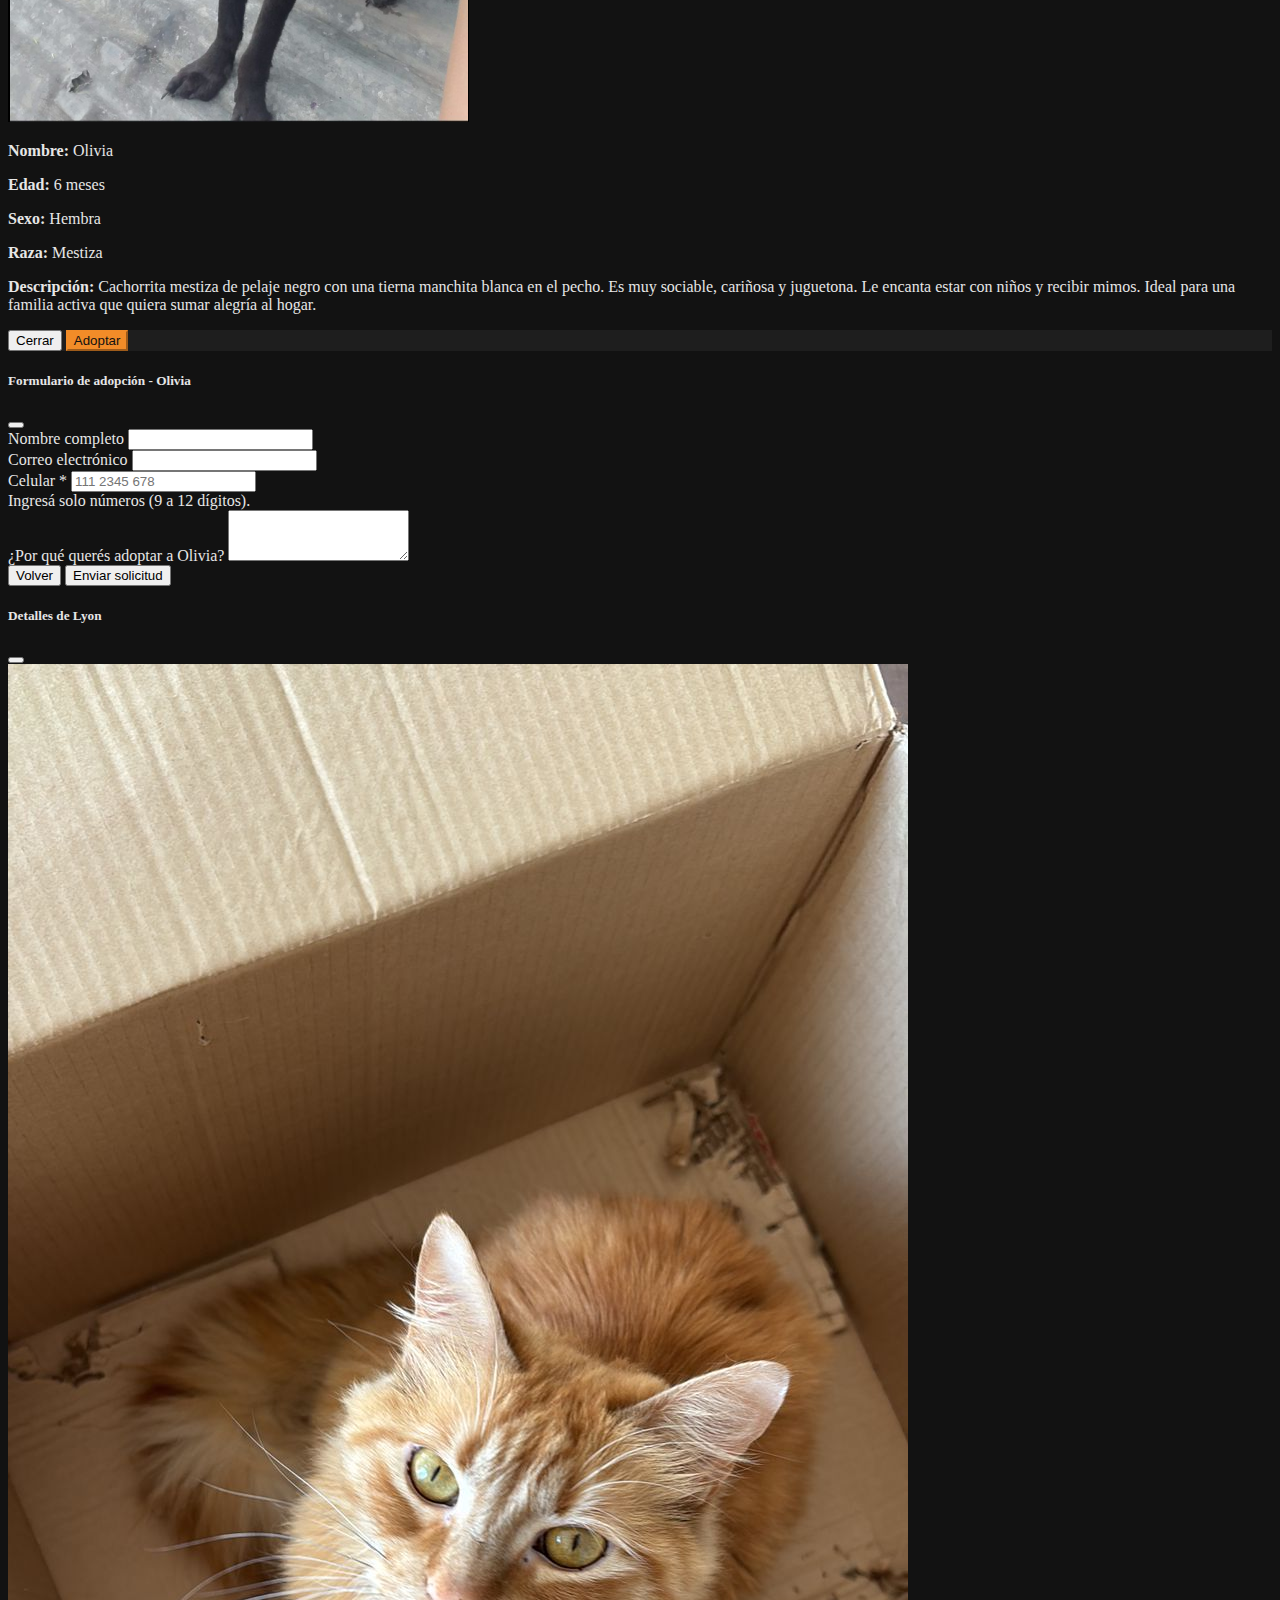
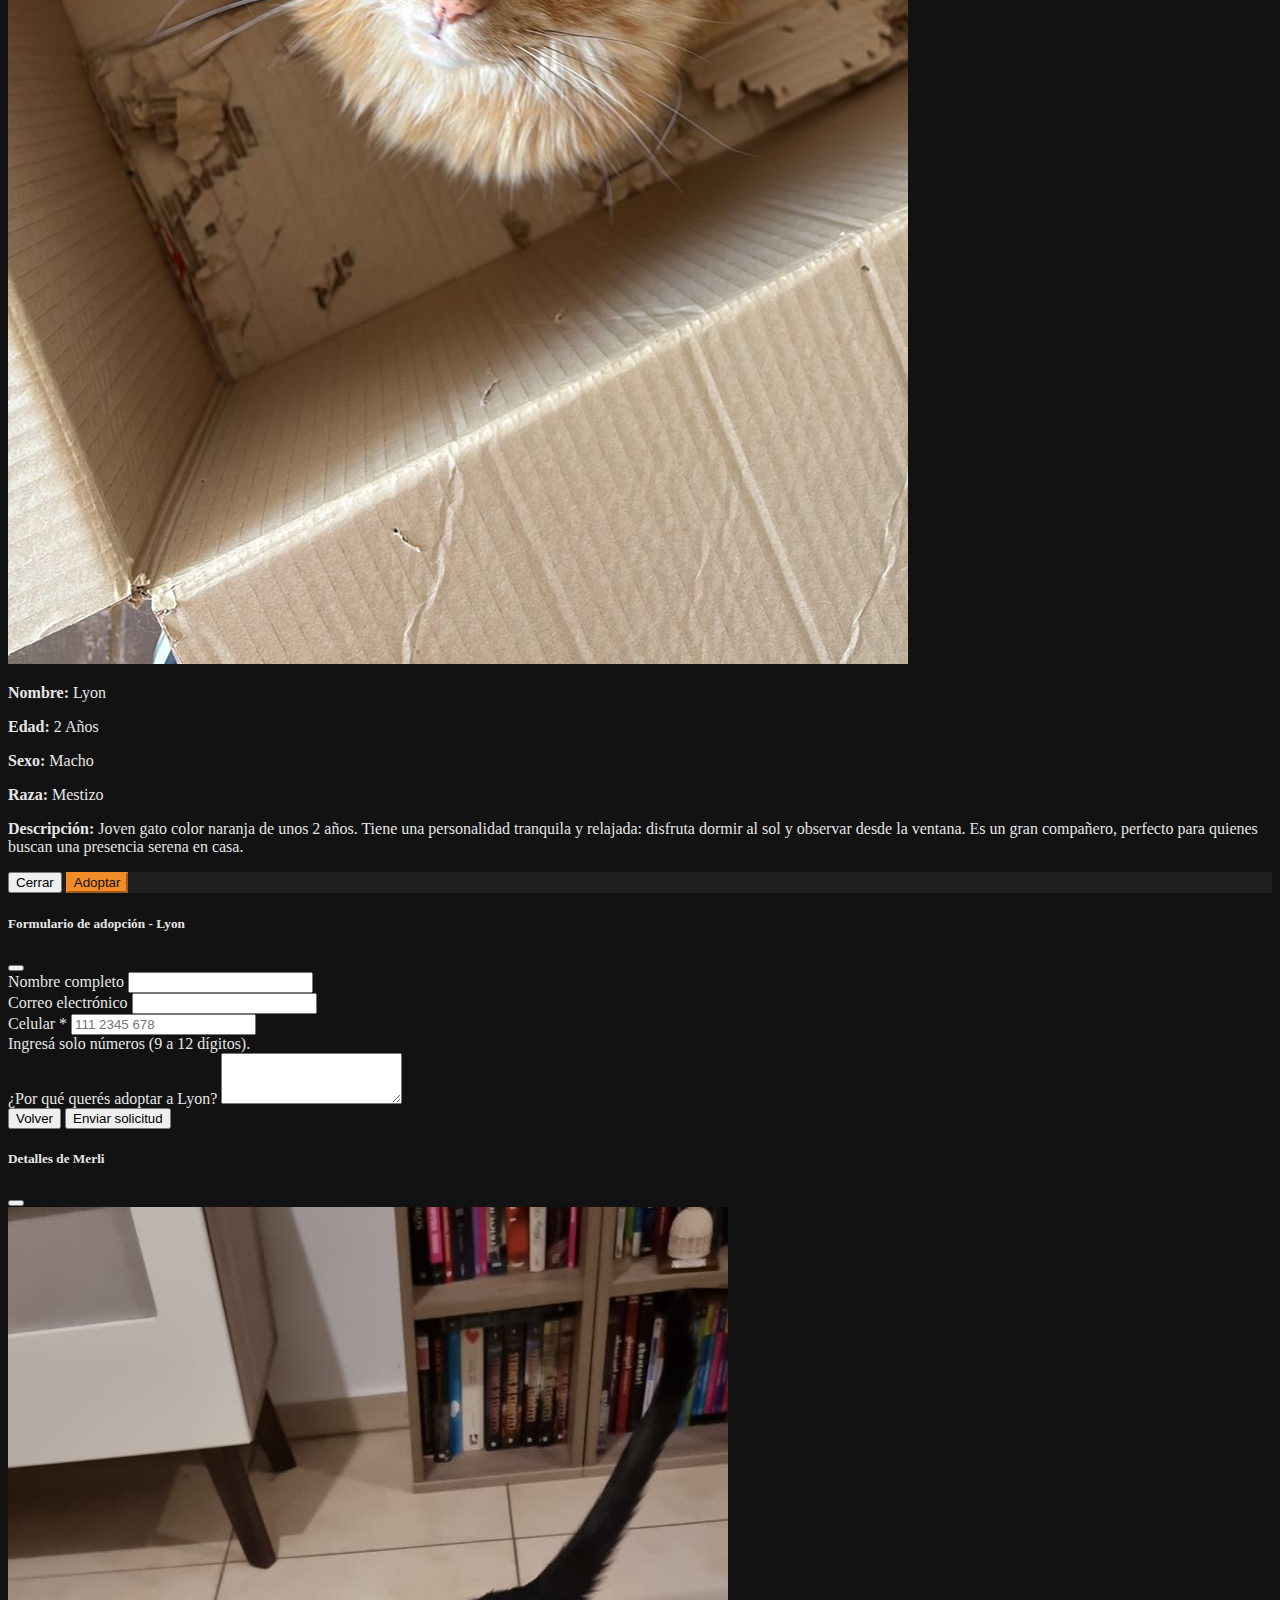
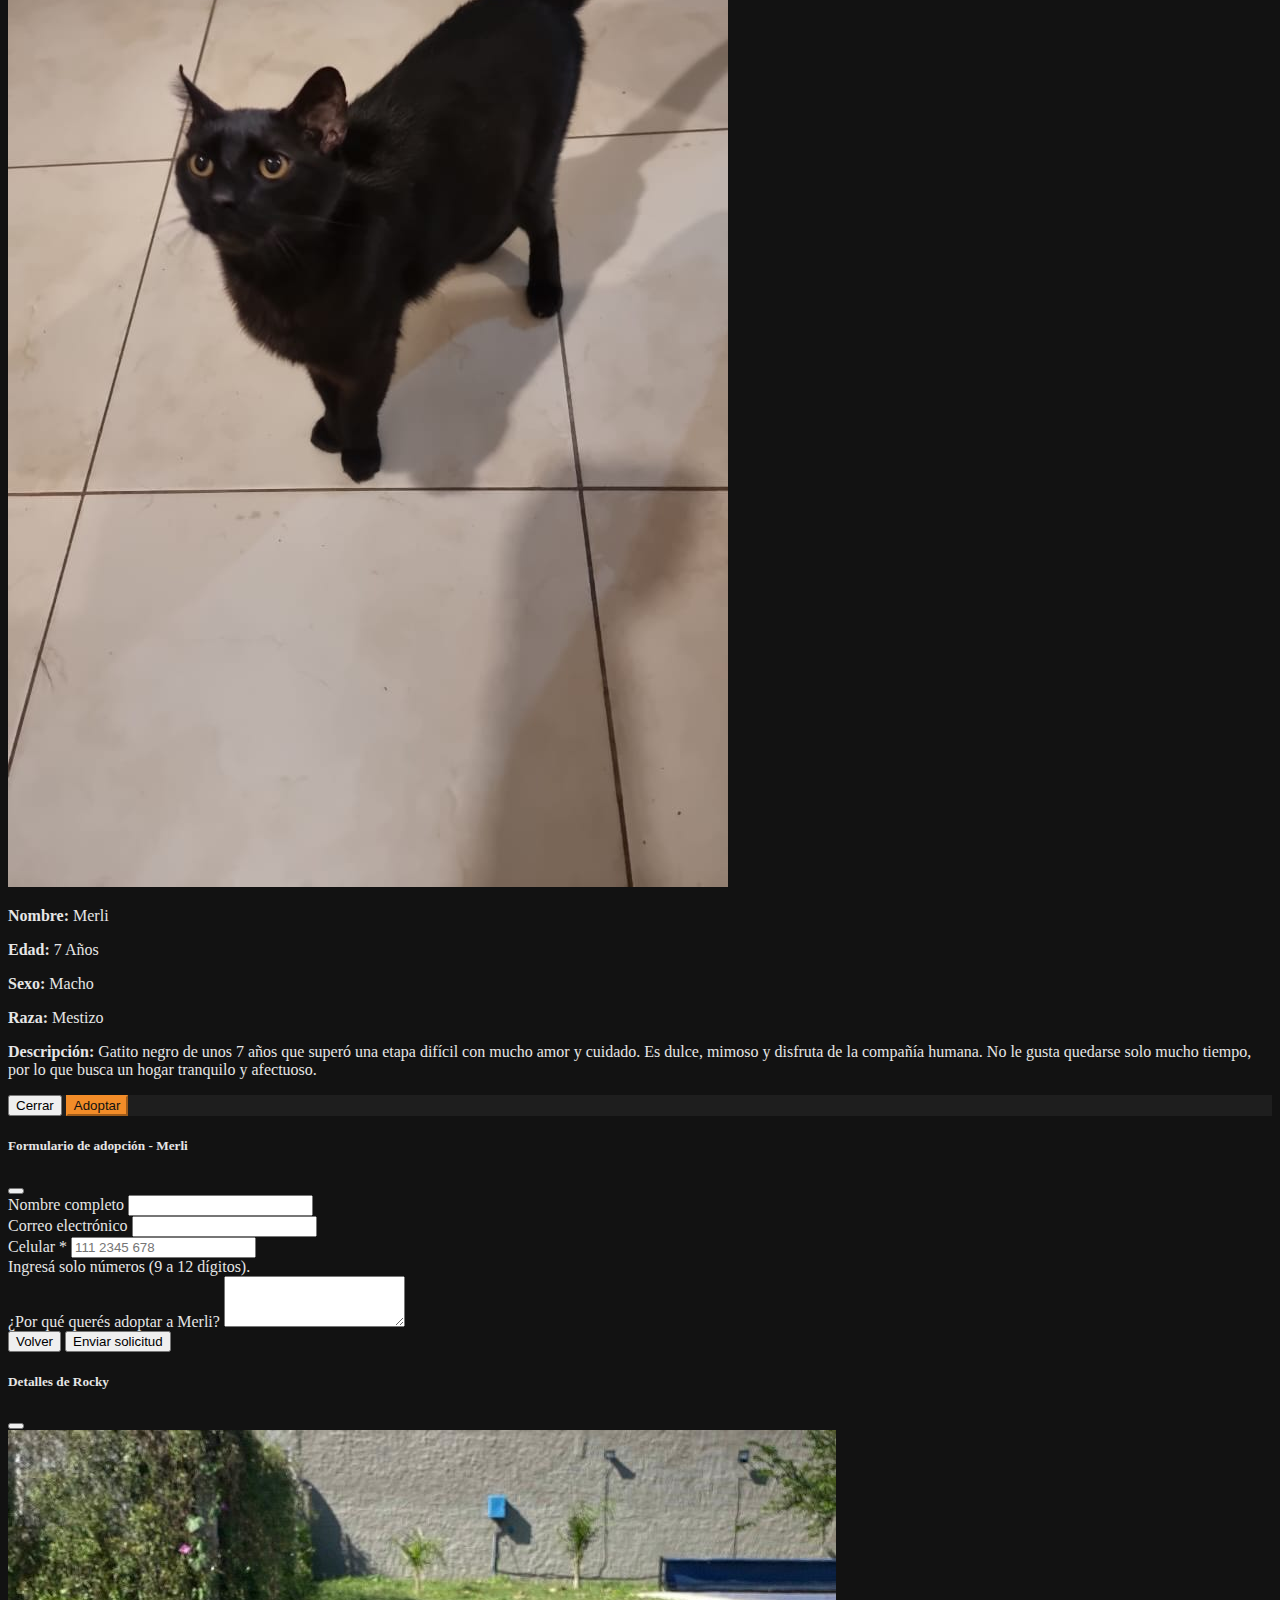
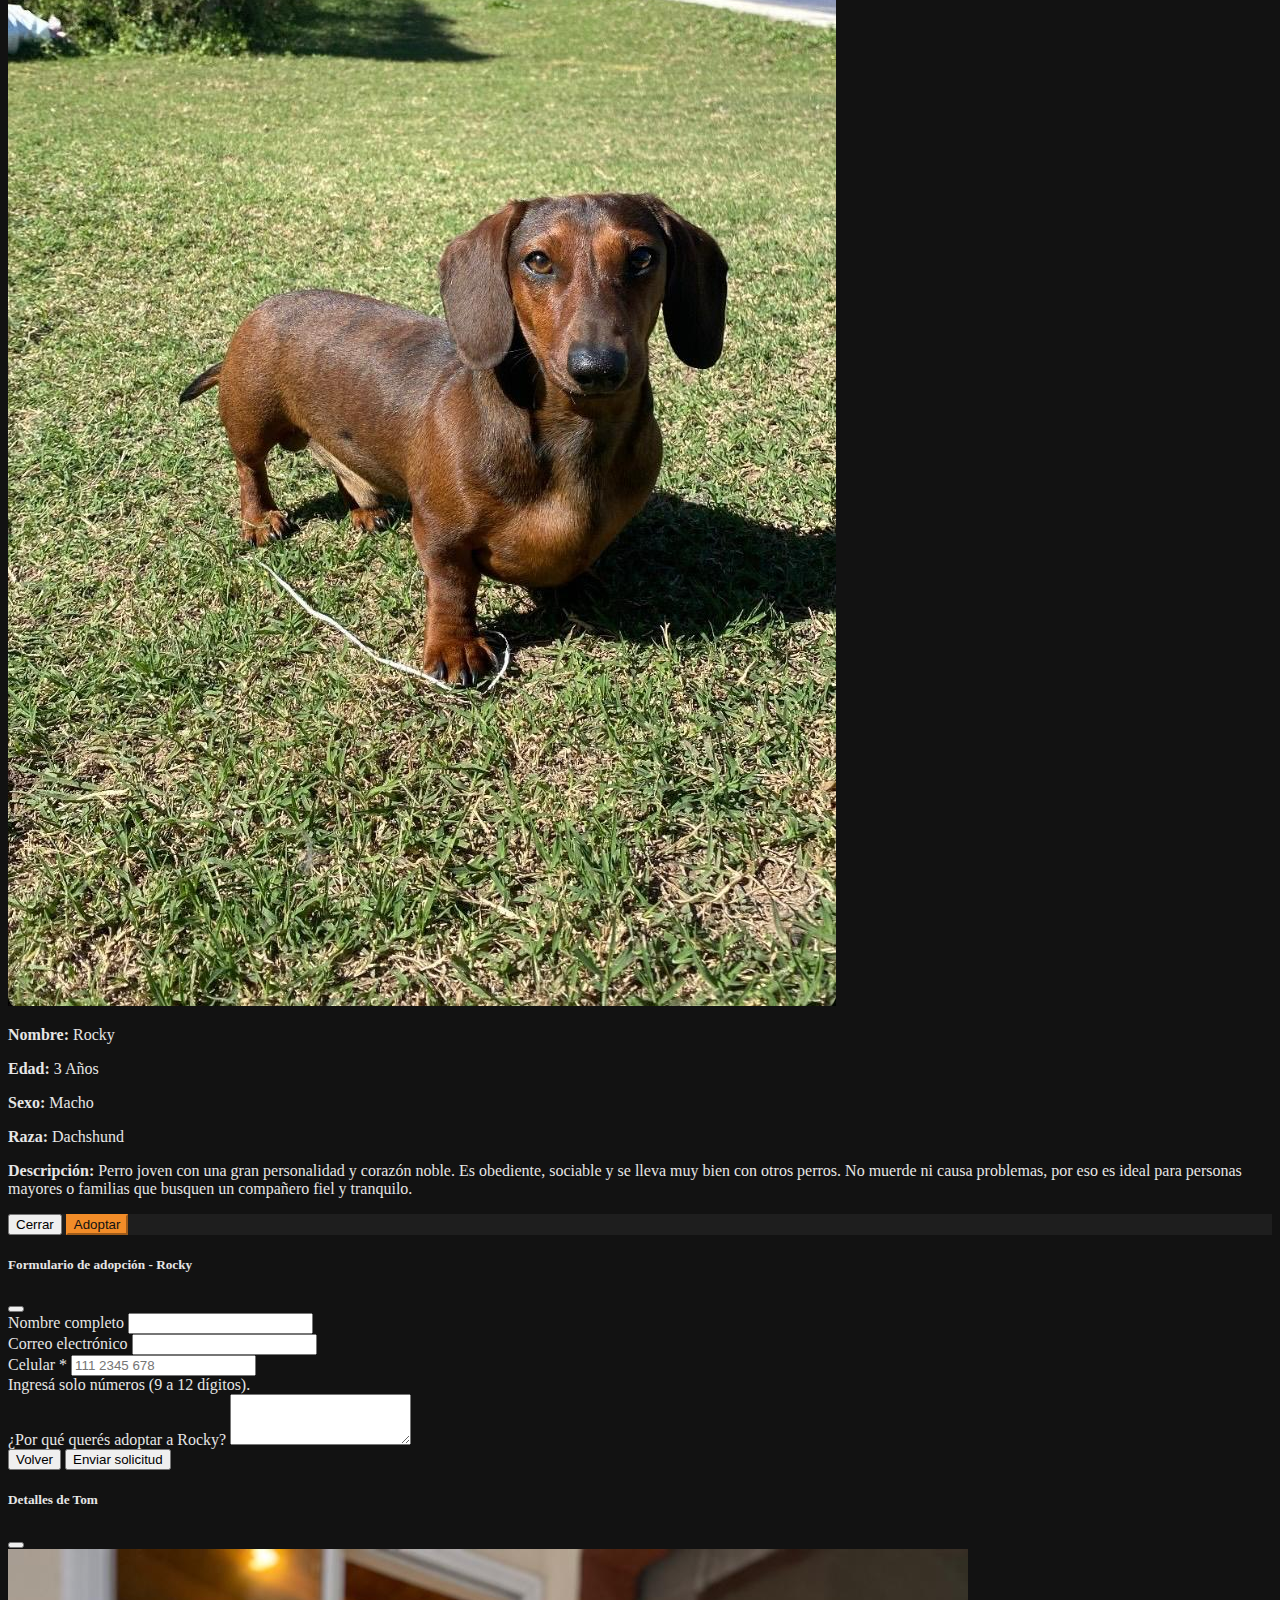
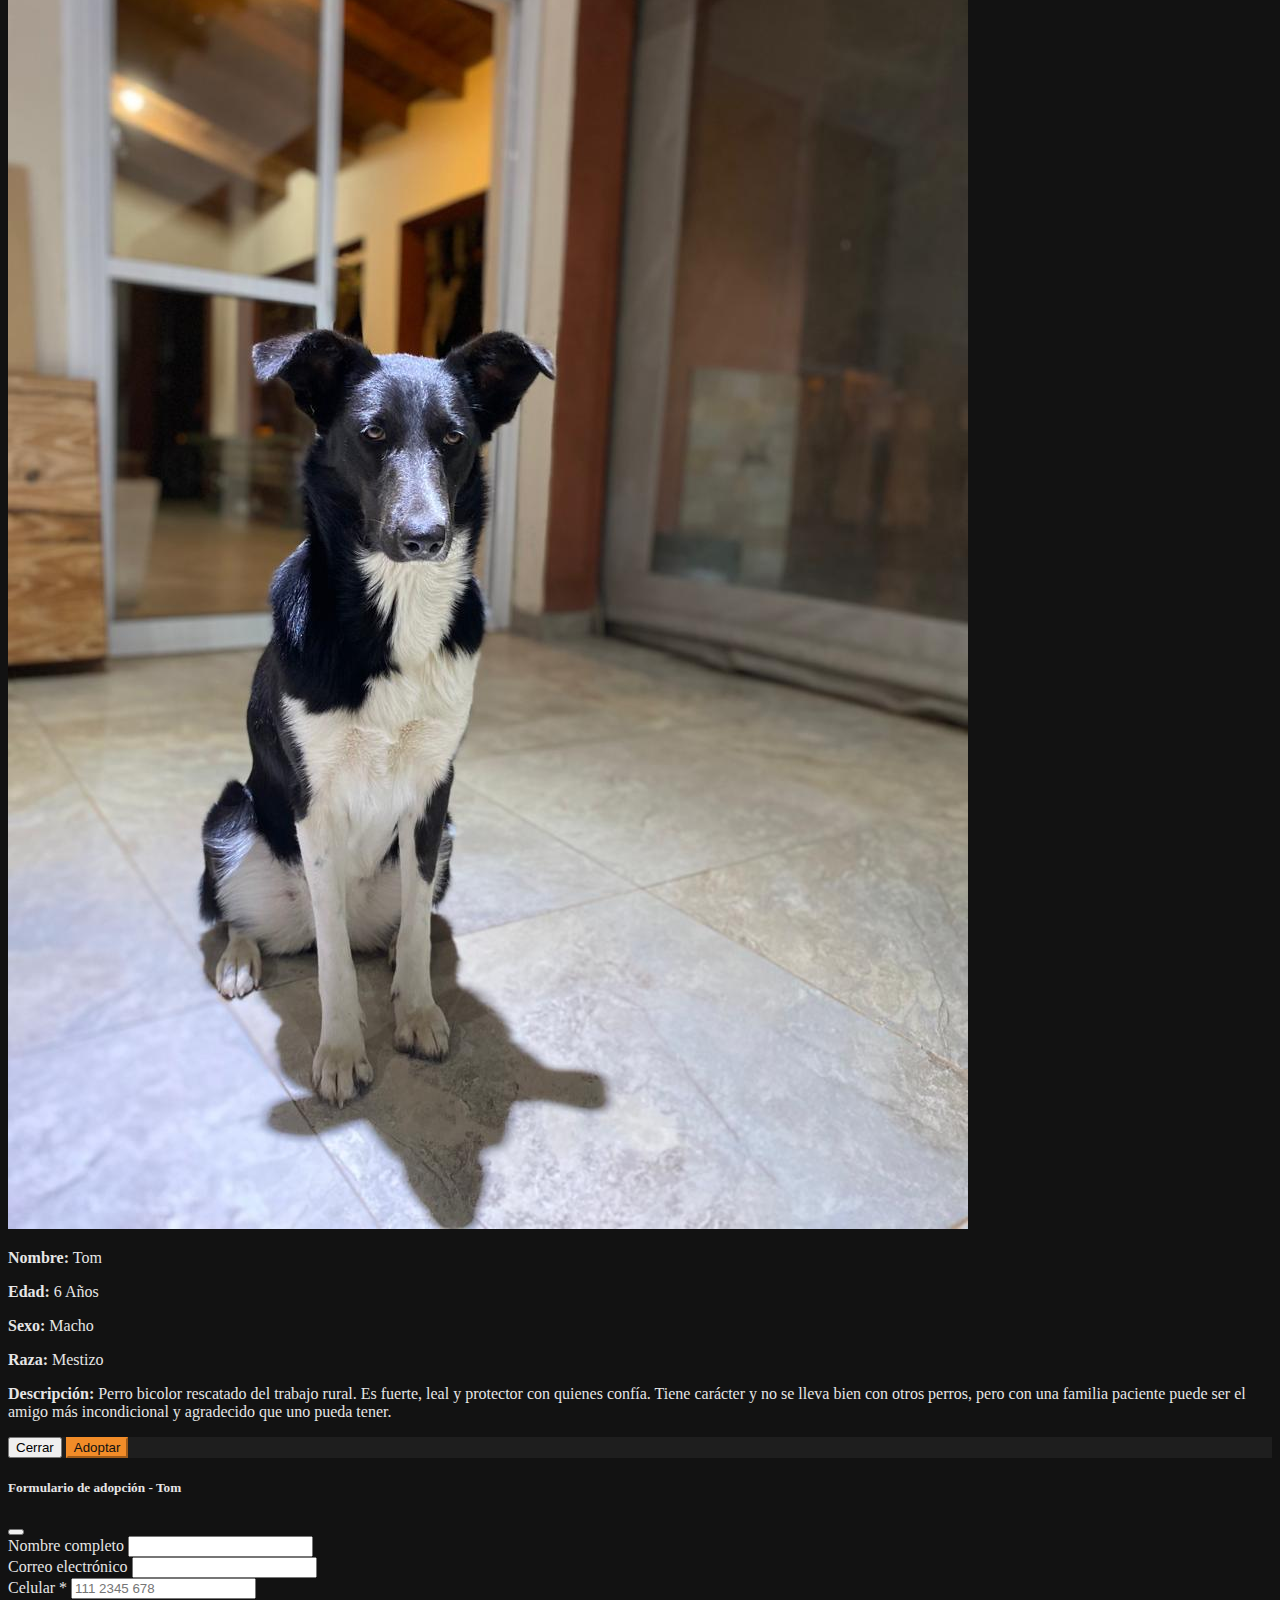
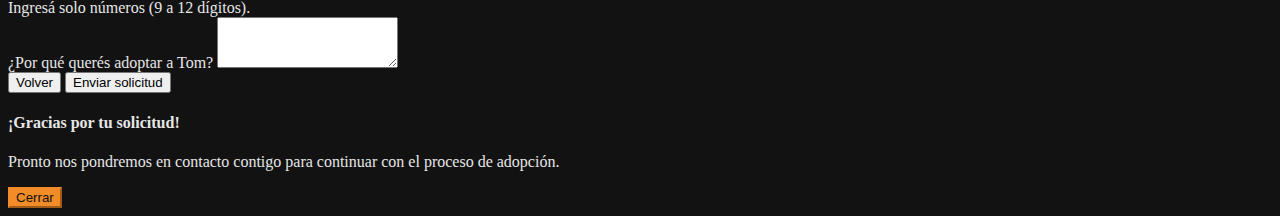
<file: post.html>
<!DOCTYPE html>
<html lang="en">
<head>
	<meta charset="UTF-8">
	<meta name="viewport" content="width=device-width, initial-scale=1.0">
	<title>AdoptApp - Mascotas</title>
	<link href="https://cdn.jsdelivr.net/npm/bootstrap@5.3.7/dist/css/bootstrap.min.css" rel="stylesheet" integrity="sha384-LN+7fdVzj6u52u30Kp6M/trliBMCMKTyK833zpbD+pXdCLuTusPj697FH4R/5mcr" crossorigin="anonymous">
	<link rel="stylesheet" href="https://cdn.jsdelivr.net/npm/bootstrap-icons@1.11.3/font/bootstrap-icons.min.css">
	<link rel="stylesheet" href="css/style.css">
</head>
<body class="d-flex flex-column min-vh-100">
	<section class="container mb-4 flex-grow-1">
		<div class="hero bg-light text-left py-3 mb-4 d-flex align-items-center">
			<div class="d-flex align-items-center">
				<img src="img/adoptapp.png" alt="Mascotas felices" class="me-2 logo">
				<h1 class="fw-bold text-primary m-0">AdoptApp</h1>
			</div>
			<div class="ms-auto d-flex align-items-center">
				<button class="btn btn-outline-light me-2">Iniciar sesión</button>
				<button class="btn btn-dark rounded-pill">Crear una cuenta</button>
			</div>
		</div>

		<nav class="navbar navbar-expand-lg navbar-light bg-light border-bottom shadow-sm">
			<div class="container-fluid d-flex justify-content-end">

				<button class="navbar-toggler" type="button" data-bs-toggle="collapse" data-bs-target="#navbarNav"
					aria-controls="navbarNav" aria-expanded="false" aria-label="Toggle navigation">
					<span class="navbar-toggler-icon"></span>
				</button>

				<div class="collapse navbar-collapse justify-content-left" id="navbarNav">
					<ul class="navbar-nav">
						<li class="nav-item">
							<a class="nav-link" href="index.html">Inicio</a>
						</li>
						<li class="nav-item">
							<a class="nav-link active" aria-current="page" href="post.html">Mascotas</a>
						</li>
						<li class="nav-item">
							<a class="nav-link" href="faqs.html">FAQs</a>
						</li>
						<li class="nav-item">
							<a class="nav-link" href="about.html">Sobre Nosotros</a>
						</li>
						<li class="nav-item">
							<a class="nav-link" href="voluntariado.html">Voluntariado</a>
						</li>
					</ul>
					<a href="contact.html" class="btn btn-primary ms-lg-3 ms-0">Contacto</a>
          			<a href="donation.html" class="btn btn-primary ms-lg-3 ms-0">Donacion</a>
					<form class="d-flex ms-auto" role="search">
						<div class="input-group">
							<input type="text" class="form-control" placeholder="buscar..." aria-label="Buscar">
							<button class="btn btn-outline-secondary" type="submit">
								<i class="bi bi-search"></i>
							</button>
						</div>
					</form>
				</div>
			</div>
		</nav>
	</section>

	<section class="container px-3">
		<div class="containertext p-3"> 
			<p class="main-text m-0 p-2">Para qué comprar, si hay tantos que necesitan un hogar</p>
		</div>
	
		<h3 class="h3text">Conocé a tu mejor amigo y llevalo a casa</h3>

		<hr>
		<p class="text-center">En esta sección vas a conocer las caritas de todos los animalitos que esperan ser adoptados y formar parte de tu hogar. Ellos se encuentran con familias que les están brindando un hogar de tránsito, en el Complejo Municipal los Privilegiados o la Clínica Veterinaria Municipal. Cada uno está identificado con su nombre, sexo y edad aproximada. Para adoptarlos, solo tenés que hacer clic en el botón o escribirnos a corazondezonasur@gmail.com</p>

		<div class="containertext py-3"> 
			<p class="main-text m-0 p-2">¿Cómo adoptar?</p>
		</div>

		<ul class="list-group list-group-flush list-group-numbered">
			<li class="list-group-item">Acercate a la Clinica Veterinaria Municipal, ubicada en Av. Ranelagh e/ Av. Milazzo y 45, de lunes a viernes, de 8.00 a 14.00. Tambien podes comunicarte con el Complejo Municipal Los Privilegiados ➡️ 11-6178-0875, de lunes a viernes, de 8.00 a 17.00, para coordinar una visita al predio.</li>
			<li class="list-group-item">Te recibira personal municipal y te pedira tus datos completos (nombre, direccion, DNI y telefono).</li>
			<li class="list-group-item">El unico requisito es que tu domicilio este cerrado; es decir, que no cuente con espacios que permitan que el animalito se escape.</li>
			<li class="list-group-item">Tambien recibiras asesoramiento segun cada caso y de acuerdo a lo que estes buscando: por ejemplo, te van a consultar si tenes otros animales en tu casa.</li>
			<li class="list-group-item">Finalmente, una vez aprobada la adopcion, se te realizara un seguimiento.</li>
		</ul>

		<div class="row row-cols-1 row-cols-md-2 row-cols-lg-3 align-items-stretch g-4 py-5">
			<div class="col">
				<div class="card h-100">
					<img src="img/perro1.png" class="card-img-top" alt="foto perro negro">
					<div class="card-body d-flex flex-column">
						<h5 class="card-title text-center">Olivia</h5>
						<p class="card-text flex-grow-1">Cachorrita color negro con manchita blanca en el pecho. Le gustan los niños es muy cariñosa y juguetona.</p>
						<button type="button" class="btn containertext w-100 mt-auto" data-bs-toggle="modal" data-bs-target="#modalScrollableOlivia">
							Ver detalles
						</button>
					</div>
				</div>
			</div>
			<div class="col">
				<div class="card h-100">
					<img src="img/gato1.png" class="card-img-top" alt="foto gato naranja">
					<div class="card-body d-flex flex-column">
						<h5 class="card-title text-center">Lyon</h5>
						<p class="card-text flex-grow-1">Gatito color naranja. Es muy tranquilo, le gusta dormir y es buen compañero. Loco como todo gato naranja.</p>
						<button type="button" class="btn containertext w-100 mt-auto" data-bs-toggle="modal" data-bs-target="#modalScrollableLyon">
							Ver detalles
						</button>
					</div>
				</div>
			</div>
			<div class="col">
				<div class="card h-100">
					<img src="img/gato2.png" class="card-img-top" alt="foto gato negro">
					<div class="card-body d-flex flex-column">
						<h5 class="card-title text-center">Merli</h5>
						<p class="card-text flex-grow-1">Gato color negro, llego muy enfermo. Cariñoso y no le gusta estar solo. Adoptamee!!</p>
						<button type="button" class="btn containertext w-100 mt-auto" data-bs-toggle="modal" data-bs-target="#modalScrollableMerli">
							Ver detalles
						</button>
					</div>
				</div>
			</div>
		</div>
		<div class="row row-cols-1 row-cols-md-2 row-cols-lg-3 align-items-stretch g-4 py-5">
			<div class="col">
				<div class="card h-100">
					<img src="img/perro2.png" class="card-img-top" alt="perro salchicha">
					<div class="card-body d-flex flex-column">
						<h5 class="card-title text-center">Rocky</h5>
						<p class="card-text flex-grow-1">Excelente compañero, se lleva bien con otros perros. No muerde, ideal para persona mayor.</p>
						<button type="button" class="btn containertext w-100 mt-auto" data-bs-toggle="modal" data-bs-target="#modalScrollableRocky">
							Ver detalles
						</button>
					</div>
				</div>
			</div>
			<div class="col">
				<div class="card h-100">
					<img src="img/perro3.png" class="card-img-top" alt="perro vaca">
					<div class="card-body d-flex flex-column">
						<h5 class="card-title text-center">Tom</h5>
						<p class="card-text flex-grow-1">Perro rescatado de trabajo. Especial amigo bicolor, tiene caracter y es protector. No es amistoso con otros perros.</p>
						<button type="button" class="btn containertext w-100 mt-auto" data-bs-toggle="modal" data-bs-target="#modalScrollableTom">
							Ver detalles
						</button>
					</div>
				</div>
			</div>
		</div>
	</section>

	<footer>
    <div class="container text-center">
      <p class="mb-0">&copy; 2024 AdoptApp. Todos los derechos reservados.</p>
    </div>
  </footer>

	<section id="modals">
		<!-- Modal Olivia -->
		<div class="modal fade" id="modalScrollableOlivia">
			<div class="modal-dialog modal-dialog-scrollable">
				<div class="modal-content">
					<div class="modal-header">
						<h5 class="modal-title">Detalles de Olivia</h5>
						<button type="button" class="btn-close" data-bs-dismiss="modal" aria-label="Close"></button>
					</div>
					<div class="modal-body">
						<img src="img/perro1.png" class="img-fluid mb-3" alt="foto perro">
						<p><strong>Nombre:</strong> Olivia</p>
						<p><strong>Edad:</strong> 6 meses</p>
						<p><strong>Sexo:</strong> Hembra</p>
						<p><strong>Raza:</strong> Mestiza</p>
						<p><strong>Descripción:</strong>  Cachorrita mestiza de pelaje negro con una tierna manchita blanca en el pecho. Es muy sociable, cariñosa y juguetona. Le encanta estar con niños y recibir mimos. Ideal para una familia activa que quiera sumar alegría al hogar.</p>
					</div>
					<div class="modal-footer bg-light">
						<button type="button" class="btn btn-secondary" data-bs-dismiss="modal">Cerrar</button>
						<button class="btn btn-primary" data-bs-target="#modalAdoptarOlivia" data-bs-toggle="modal">Adoptar</button>
					</div>
				</div>
			</div>
		</div>
		<div class="modal fade" id="modalAdoptarOlivia">
			<div class="modal-dialog modal-dialog-centered">
				<div class="modal-content">
				<div class="modal-header">
					<h5 class="modal-title">Formulario de adopción - Olivia</h5>
					<button type="button" class="btn-close" data-bs-dismiss="modal" aria-label="Cerrar"></button>
				</div>
				<div class="modal-body">
					<form id="formAdopcionOlivia">
					<div class="mb-3">
						<label for="nombreOlivia" class="form-label">Nombre completo</label>
						<input type="text" class="form-control" id="nombreOlivia" required>
					</div>
					<div class="mb-3">
						<label for="emailOlivia" class="form-label">Correo electrónico</label>
						<input type="email" class="form-control" id="emailOlivia" required>
					</div>
					<div class="mb-3">
						<label for="celularOlivia" class="form-label">Celular *</label>
						<input type="tel" class="form-control" id="celularOlivia" name="celular" placeholder="111 2345 678" inputmode="numeric" autocomplete="tel" minlength="9" maxlength="12" pattern="^\d{9,12}$" title="Ingresá solo números (9 a 12 dígitos)" required>
						<div class="invalid-feedback">Ingresá solo números (9 a 12 dígitos).</div>
					</div>
					<div class="mb-3">
						<label for="comentarioOlivia" class="form-label">¿Por qué querés adoptar a Olivia?</label>
						<textarea class="form-control" id="comentarioOlivia" rows="3"></textarea>
					</div>
					</form>
				</div>
				<div class="modal-footer">
					<button class="btn btn-secondary" data-bs-target="#modalScrollableOlivia" data-bs-toggle="modal">Volver</button>
					<button type="submit" class="btn btn-success" form="formAdopcionOlivia">Enviar solicitud</button>
				</div>
				</div>
			</div>
		</div>

		<!-- Modal Lyon -->
		<div class="modal fade" id="modalScrollableLyon">
			<div class="modal-dialog modal-dialog-scrollable">
				<div class="modal-content">
					<div class="modal-header">
						<h5 class="modal-title">Detalles de Lyon</h5>
						<button type="button" class="btn-close" data-bs-dismiss="modal" aria-label="Close"></button>
					</div>
					<div class="modal-body">
						<img src="img/gato1.png" class="img-fluid mb-3" alt="foto gato naranja">
						<p><strong>Nombre:</strong> Lyon</p>
						<p><strong>Edad:</strong> 2 Años</p>
						<p><strong>Sexo:</strong> Macho</p>
						<p><strong>Raza:</strong> Mestizo</p>
						<p><strong>Descripción:</strong> Joven gato color naranja de unos 2 años. Tiene una personalidad tranquila y relajada: disfruta dormir al sol y observar desde la ventana. Es un gran compañero, perfecto para quienes buscan una presencia serena en casa.</p>
					</div>
					<div class="modal-footer bg-light">
						<button type="button" class="btn btn-secondary" data-bs-dismiss="modal">Cerrar</button>
						<button class="btn btn-primary" data-bs-target="#modalAdoptarLyon" data-bs-toggle="modal">Adoptar</button>
					</div>
				</div>
			</div>
		</div>
		<div class="modal fade" id="modalAdoptarLyon">
			<div class="modal-dialog modal-dialog-centered">
				<div class="modal-content">
				<div class="modal-header">
					<h5 class="modal-title">Formulario de adopción - Lyon</h5>
					<button type="button" class="btn-close" data-bs-dismiss="modal" aria-label="Cerrar"></button>
				</div>
				<div class="modal-body">
					<form id="formAdopcionLyon">
					<div class="mb-3">
						<label for="nombreLyon" class="form-label">Nombre completo</label>
						<input type="text" class="form-control" id="nombreLyon" required>
					</div>
					<div class="mb-3">
						<label for="emailLyon" class="form-label">Correo electrónico</label>
						<input type="email" class="form-control" id="emailLyon" required>
					</div>
					<div class="mb-3">
						<label for="celularLyon" class="form-label">Celular *</label>
						<input type="tel" class="form-control" id="celularLyon" name="celular" placeholder="111 2345 678" inputmode="numeric" autocomplete="tel" minlength="9" maxlength="12" pattern="^\d{9,12}$" title="Ingresá solo números (9 a 12 dígitos)" required>
						<div class="invalid-feedback">Ingresá solo números (9 a 12 dígitos).</div>
					</div>
					<div class="mb-3">
						<label for="comentarioLyon" class="form-label">¿Por qué querés adoptar a Lyon?</label>
						<textarea class="form-control" id="comentarioLyon" rows="3"></textarea>
					</div>
					</form>
				</div>
				<div class="modal-footer">
					<button class="btn btn-secondary" data-bs-target="#modalScrollableLyon" data-bs-toggle="modal">Volver</button>
					<button type="submit" class="btn btn-success" form="formAdopcionLyon">Enviar solicitud</button>
				</div>
				</div>
			</div>
		</div>

		<!-- Modal Merli -->
		<div class="modal fade" id="modalScrollableMerli">
			<div class="modal-dialog modal-dialog-scrollable">
				<div class="modal-content">
					<div class="modal-header">
						<h5 class="modal-title">Detalles de Merli</h5>
						<button type="button" class="btn-close" data-bs-dismiss="modal" aria-label="Close"></button>
					</div>
					<div class="modal-body">
						<img src="img/gato2.png" class="img-fluid mb-3" alt="foto gato negro">
						<p><strong>Nombre:</strong> Merli</p>
						<p><strong>Edad:</strong> 7 Años</p>
						<p><strong>Sexo:</strong> Macho</p>
						<p><strong>Raza:</strong> Mestizo</p>
						<p><strong>Descripción:</strong> Gatito negro de unos 7 años que superó una etapa difícil con mucho amor y cuidado. Es dulce, mimoso y disfruta de la compañía humana. No le gusta quedarse solo mucho tiempo, por lo que busca un hogar tranquilo y afectuoso.</p>
					</div>
					<div class="modal-footer bg-light">
						<button type="button" class="btn btn-secondary" data-bs-dismiss="modal">Cerrar</button>
						<button class="btn btn-primary" data-bs-target="#modalAdoptarMerli" data-bs-toggle="modal">Adoptar</button>
					</div>
				</div>
			</div>
		</div>
		<div class="modal fade" id="modalAdoptarMerli">
			<div class="modal-dialog modal-dialog-centered">
				<div class="modal-content">
				<div class="modal-header">
					<h5 class="modal-title">Formulario de adopción - Merli</h5>
					<button type="button" class="btn-close" data-bs-dismiss="modal" aria-label="Cerrar"></button>
				</div>
				<div class="modal-body">
					<form id="formAdopcionMerli">
					<div class="mb-3">
						<label for="nombreMerli" class="form-label">Nombre completo</label>
						<input type="text" class="form-control" id="nombreMerli" required>
					</div>
					<div class="mb-3">
						<label for="emailMerli" class="form-label">Correo electrónico</label>
						<input type="email" class="form-control" id="emailMerli" required>
					</div>
					<div class="mb-3">
						<label for="celularMerli" class="form-label">Celular *</label>
						<input type="tel" class="form-control" id="celularMerli" name="celular" placeholder="111 2345 678" inputmode="numeric" autocomplete="tel" minlength="9" maxlength="12" pattern="^\d{9,12}$" title="Ingresá solo números (9 a 12 dígitos)" required>
						<div class="invalid-feedback">Ingresá solo números (9 a 12 dígitos).</div>
					</div>
					<div class="mb-3">
						<label for="comentarioMerli" class="form-label">¿Por qué querés adoptar a Merli?</label>
						<textarea class="form-control" id="comentarioMerli" rows="3"></textarea>
					</div>
					</form>
				</div>
				<div class="modal-footer">
					<button class="btn btn-secondary" data-bs-target="#modalScrollableMerli" data-bs-toggle="modal">Volver</button>
					<button type="submit" class="btn btn-success" form="formAdopcionMerli">Enviar solicitud</button>
				</div>
				</div>
			</div>
		</div>

		<!-- Modal Rocky -->
		<div class="modal fade" id="modalScrollableRocky">
			<div class="modal-dialog modal-dialog-scrollable">
				<div class="modal-content">
					<div class="modal-header">
						<h5 class="modal-title">Detalles de Rocky</h5>
						<button type="button" class="btn-close" data-bs-dismiss="modal" aria-label="Close"></button>
					</div>
					<div class="modal-body">
						<img src="img/perro2.png" class="img-fluid mb-3" alt="foto perro salchicha">
						<p><strong>Nombre:</strong> Rocky</p>
						<p><strong>Edad:</strong> 3 Años</p>
						<p><strong>Sexo:</strong> Macho</p>
						<p><strong>Raza:</strong> Dachshund</p>
						<p><strong>Descripción:</strong> Perro joven con una gran personalidad y corazón noble. Es obediente, sociable y se lleva muy bien con otros perros. No muerde ni causa problemas, por eso es ideal para personas mayores o familias que busquen un compañero fiel y tranquilo.</p>
					</div>
					<div class="modal-footer bg-light">
						<button type="button" class="btn btn-secondary" data-bs-dismiss="modal">Cerrar</button>
						<button class="btn btn-primary" data-bs-target="#modalAdoptarRocky" data-bs-toggle="modal">Adoptar</button>
					</div>
				</div>
			</div>
		</div>
		<div class="modal fade" id="modalAdoptarRocky">
			<div class="modal-dialog modal-dialog-centered">
				<div class="modal-content">
				<div class="modal-header">
					<h5 class="modal-title">Formulario de adopción - Rocky</h5>
					<button type="button" class="btn-close" data-bs-dismiss="modal" aria-label="Cerrar"></button>
				</div>
				<div class="modal-body">
					<form id="formAdopcionRocky">
					<div class="mb-3">
						<label for="nombreRocky" class="form-label">Nombre completo</label>
						<input type="text" class="form-control" id="nombreRocky" required>
					</div>
					<div class="mb-3">
						<label for="emailRocky" class="form-label">Correo electrónico</label>
						<input type="email" class="form-control" id="emailRocky" required>
					</div>
					<div class="mb-3">
						<label for="celularRocky" class="form-label">Celular *</label>
						<input type="tel" class="form-control" id="celularRocky" name="celular" placeholder="111 2345 678" inputmode="numeric" autocomplete="tel" minlength="9" maxlength="12" pattern="^\d{9,12}$" title="Ingresá solo números (9 a 12 dígitos)" required>
						<div class="invalid-feedback">Ingresá solo números (9 a 12 dígitos).</div>
					</div>
					<div class="mb-3">
						<label for="comentarioRocky" class="form-label">¿Por qué querés adoptar a Rocky?</label>
						<textarea class="form-control" id="comentarioRocky" rows="3"></textarea>
					</div>
					</form>
				</div>
				<div class="modal-footer">
					<button class="btn btn-secondary" data-bs-target="#modalScrollableRocky" data-bs-toggle="modal">Volver</button>
					<button type="submit" class="btn btn-success" form="formAdopcionRocky">Enviar solicitud</button>
				</div>
				</div>
			</div>
		</div>

		<!-- Modal Tom -->
		<div class="modal fade" id="modalScrollableTom">
			<div class="modal-dialog modal-dialog-scrollable">
				<div class="modal-content">
					<div class="modal-header">
						<h5 class="modal-title">Detalles de Tom</h5>
						<button type="button" class="btn-close" data-bs-dismiss="modal" aria-label="Close"></button>
					</div>
					<div class="modal-body">
						<img src="img/perro3.png" class="img-fluid mb-3" alt="foto perro vaca">
						<p><strong>Nombre:</strong> Tom</p>
						<p><strong>Edad:</strong> 6 Años</p>
						<p><strong>Sexo:</strong> Macho</p>
						<p><strong>Raza:</strong> Mestizo</p>
						<p><strong>Descripción:</strong> Perro bicolor rescatado del trabajo rural. Es fuerte, leal y protector con quienes confía. Tiene carácter y no se lleva bien con otros perros, pero con una familia paciente puede ser el amigo más incondicional y agradecido que uno pueda tener.</p>
					</div>
					<div class="modal-footer bg-light">
						<button type="button" class="btn btn-secondary" data-bs-dismiss="modal">Cerrar</button>
						<button class="btn btn-primary" data-bs-target="#modalAdoptarTom" data-bs-toggle="modal">Adoptar</button>
					</div>
				</div>
			</div>
		</div>
		<div class="modal fade" id="modalAdoptarTom">
			<div class="modal-dialog modal-dialog-centered">
				<div class="modal-content">
				<div class="modal-header">
					<h5 class="modal-title">Formulario de adopción - Tom</h5>
					<button type="button" class="btn-close" data-bs-dismiss="modal" aria-label="Cerrar"></button>
				</div>
				<div class="modal-body">
					<form id="formAdopcionTom">
					<div class="mb-3">
						<label for="nombreTom" class="form-label">Nombre completo</label>
						<input type="text" class="form-control" id="nombreTom" required>
					</div>
					<div class="mb-3">
						<label for="emailTom" class="form-label">Correo electrónico</label>
						<input type="email" class="form-control" id="emailTom" required>
					</div>
					<div class="mb-3">
						<label for="celularTom" class="form-label">Celular *</label>
						<input type="tel" class="form-control" id="celularTom" name="celular" placeholder="111 2345 678" inputmode="numeric" autocomplete="tel" minlength="9" maxlength="12" pattern="^\d{9,12}$" title="Ingresá solo números (9 a 12 dígitos)" required>
						<div class="invalid-feedback">Ingresá solo números (9 a 12 dígitos).</div>
					</div>
					<div class="mb-3">
						<label for="comentarioTom" class="form-label">¿Por qué querés adoptar a Tom?</label>
						<textarea class="form-control" id="comentarioTom" rows="3"></textarea>
					</div>
					</form>
				</div>
				<div class="modal-footer">
					<button class="btn btn-secondary" data-bs-target="#modalScrollableTom" data-bs-toggle="modal">Volver</button>
					<button type="submit" class="btn btn-success" form="formAdopcionTom">Enviar solicitud</button>
				</div>
				</div>
			</div>
		</div>

		<!-- Modal Gracias Universal -->
		<div class="modal fade" id="modalGracias" tabindex="-1">
			<div class="modal-dialog modal-dialog-centered">
				<div class="modal-content text-center">
					<div class="modal-body p-5">
						<h4 class="mb-3">¡Gracias por tu solicitud!</h4>
						<p>Pronto nos pondremos en contacto contigo para continuar con el proceso de adopción.</p>
						<button type="button" class="btn btn-primary mt-3" data-bs-dismiss="modal">Cerrar</button>
					</div>
				</div>
			</div>
		</div>
	</section>
	<script src="https://cdn.jsdelivr.net/npm/bootstrap@5.3.7/dist/js/bootstrap.bundle.min.js"></script>
</body>
</file>
<file: css/style.css>
:root{
  --bg: #121212;
  --surface: #1e1e1e;
  --text: #e6e6e6;
  --muted: #b5b5b5;
  --accent: #f28c28;
  --accent-2: #d67d27;
}

html, body{
  background: var(--bg);
  color: var(--text);
}

.navbar{
  background: var(--surface) !important;
  border-bottom: 1px solid #2a2a2a;
}
.navbar .navbar-brand,
.navbar .nav-link{
  color: var(--text) !important;
}

.navbar-toggler {
  color: transparent;
  background-color: var(--accent);
}

.nav-link.active {
  background-color: rgba(242,140,40,0.10) !important;
  border: 2px solid #0d6efd;
  color: #0d6efd !important;
  border-radius: 8px;
  font-weight: 600;
  padding: 5px 12px;
  transition: all 0.2s ease;
}
.nav-link:hover {
  background-color: rgba(242,140,40,0.10) !important;
  border: 2px solid #0d6efd;
  border-radius: 8px;
  color: #0d6efd !important;
  background-color: rgba(13, 110, 253, 0.1);
  transition: all 0.2s ease;
}

.btn-primary{
  background: var(--accent) !important;
  border-color: var(--accent) !important;
  color: #111 !important;
}
.btn-primary:hover,
.btn-primary:focus{
  background: var(--accent-2) !important;
  border-color: var(--accent-2) !important;
  color: #111 !important;
}


.btn-outline-secondary{
  color: var(--text) !important;
  border-color: var(--muted) !important;
}
.btn-outline-secondary:hover{
  background: var(--muted) !important;
  color: #111 !important;
  border-color: var(--muted) !important;
}

.bg-light,
.hero{
  background: var(--surface) !important;
  color: var(--text) !important;
}

.custom-btn{
  background: var(--accent) !important;
  border-color: white !important;
  color: #111 !important;
  background: #b5651d; 
  color: white;
  font-size: 18px;
  font-weight: 500;
  border: 2px solid white;
  border-radius: 6px;
  padding: 10px 25px;
  cursor: pointer;
  transition: all 0.3s ease;
}
.custom-btn:hover{
  background: var(--accent-2) !important;
  background: #d67d27; 
  transform: scale(1.05);
}

.containertext{
  background: var(--accent) !important;
  color: #111 !important;
  text-align: center;
  background-color: #b5651d;
}

.card,
.accordion-item,
.list-group-item{
  background: #171717 !important;
  color: var(--text) !important;
  border-color: #2a2a2a !important;
}

.accordion-button:not(.collapsed) {
  color: var(--bg);
  background-color: var(--accent);
}

.accordion-button {
  color: var(--bg);
  background-color: var(--text);
}

.sub-text{ 
  color: var(--muted) !important; 
  font-size: 1rem;
  color: #ddd;
}

.logo{
  width: 60px;
  height: 60px;
  border-radius: 50%;
  object-fit: cover;
}

.main-text {
  font-size: 1.3rem;
  font-weight: bold;
}

.card-step {
  background-color: #141414;
  color: white;
  border-radius: 10px;
  padding: 20px;
  margin: 10px;
  box-shadow: 0 0 10px rgba(0,0,0,0.3);
}

.circle {
  width: 90px;
  height: 90px;
  border-radius: 50%;
  margin: 0 auto 15px;
  display: flex;
  align-items: center;
  justify-content: center;
  font-size: 28px;
  color: white;
  background: conic-gradient(#2a2a2a 0deg, #2a2a2a 360deg);
  position: relative;
  overflow: hidden;
}

.circle::before {
  content: "";
  position: absolute;
  width: 70px;
  height: 70px;
  border-radius: 50%;
  background: #1a1a1a;
  z-index: 1;
}
.circle i {
  position: relative;
  z-index: 2;
}

.row > .col-12:nth-child(1) .circle {
  background: conic-gradient(#f28c28 0deg 72deg, #2a2a2a 72deg 360deg);
}

.row > .col-12:nth-child(2) .circle {
  background: conic-gradient(#f28c28 0deg 144deg, #2a2a2a 144deg 360deg);
}

.row > .col-12:nth-child(3) .circle {
  background: conic-gradient(#f28c28 0deg 216deg, #2a2a2a 216deg 360deg);
}

.row > .col-12:nth-child(4) .circle {
  background: conic-gradient(#f28c28 0deg 288deg, #2a2a2a 288deg 360deg);
}

.row > .col-12:nth-child(5) .circle {
  background: conic-gradient(#f28c28 0deg 360deg, #2a2a2a 360deg 360deg);
}

.h3 {
  text-align: center;
  margin-top: 20px;
  padding: 10px;
  background: linear-gradient(to right, #0f0f0f, #1a1a1a, #0f0f0f);
  color: #d67d27;
  font-weight: bold;
}
.h3text {
  text-align: center;
  margin-top: 10px;
  padding: 10px;
  color: #f28c28;
  font-weight: bold;
}
.ayuda-section {
  display: flex;
  flex-direction: column;
  justify-content: center;
  align-items: center;
  background-color: #1b1b1b;
  color: #fff;
  padding: 20px 80px;
  margin-top: 50px;
  margin-bottom: 50px; 
}

.ayuda-title {
  padding-top: 20px;
  color: #f28c28;
  font-weight: bold;
  text-align: center;
  margin-bottom: 20px;
}

.ayuda-text {
  max-width: 1000px;
  text-align: left;
  line-height: 1.6;
}
.p-text {
  text-align: center;
  color: white;
  padding: 10px;
}

.h1-title {
  text-align: center;
  color: #f28c28;
  font-weight: bold;
  margin-top: 30px;
  margin-bottom: 20px;
}

.detalle summary {
  color: white;            
  padding: 10px 20px;       
  border-radius: 8px;       
  background-color: green;  
  list-style: none;         
  display: inline-block; 
  cursor: pointer;
}
.whatsapp-button {
  position: fixed;
  bottom: 20px;
  right: 5px;
  width: 80px;
  height: 80px;
  z-index: 1000;

}
.whatsapp-button img {
  width: 90%;
  height: 90%;
}
.pp-button {
  position: fixed;
  bottom: 20px;
  right: 5px;
  width: 80px;
  height: 80px;
  z-index: 1000;
}
.pp-button img {
  width: 90%;
  height: 90%;
}
.card-img-top {
  width: 100%;
  height: 18vw;
  object-fit: cover;
}

.hero {
  flex-wrap: wrap;
  gap: 10px;
}

.hero .d-flex.align-items-center:first-child {
  flex: 1;
  min-width: 200px;
}

.hero .ms-auto {
  flex-wrap: wrap;
  gap: 8px;
}

.modal-content {
  color: var(--text);
  background-color: var(--bg);
}

@media (max-width: 991px) {
  .navbar-nav {
    margin-top: 15px;
  }
  
  .navbar .btn {
    margin: 10px 0;
    width: 100%;
  }
  
  .navbar form {
    margin-top: 15px;
    width: 100%;
  }
}

@media (max-width: 768px) {
  .hero {
    flex-direction: column;
    text-align: center;
  }
  
  .hero .ms-auto {
    margin: 15px 0 0 0 !important;
    width: 100%;
    justify-content: center;
  }
  
  .hero .btn {
    width: 48%;
    font-size: 14px;
    padding: 8px 12px;
  }
  
  .logo {
    width: 50px;
    height: 50px;
  }
  
  .hero h1 {
    font-size: 1.5rem;
  }
}

@media (max-width: 768px) {
  .text-center.my-3.d-flex {
    flex-direction: column !important;
    gap: 15px !important;
  }
  
  .custom-btn {
    width: 100%;
    font-size: 16px;
  }
}

@media (max-width: 768px) {
  .main-text {
    font-size: 1.1rem;
  }
  
  .sub-text {
    font-size: 0.9rem;
  }
  
  .h3text {
    font-size: 1.2rem;
  }
  
  .ayuda-section {
    padding: 20px 20px;
  }
}

@media (max-width: 768px) {
  .card-step {
    margin: 10px 0;
  }
  
  .circle {
    width: 70px;
    height: 70px;
    font-size: 24px;
  }
  
  .circle::before {
    width: 55px;
    height: 55px;
  }
}

@media (max-width: 768px) {
  .card {
    width: 100% !important;
    margin: 0 auto 20px;
  }
  
  .card-img-top {
    height: 250px;
  }
}

@media (min-width: 769px) and (max-width: 991px) {
  .card-img-top {
    height: 200px;
  }
}

@media (max-width: 768px) {
  .map iframe {
    width: 100%;
    height: 300px;
    margin-top: 20px;
  }
  
  #contact .row {
    flex-direction: column;
  }
}

@media (max-width: 768px) {
  .col-md-5 {
    margin-bottom: 30px;
  }
  
  .col-md-5 img {
    width: 120px !important;
    height: 120px !important;
  }
}

@media (max-width: 768px) {
  .accordion-button {
    font-size: 0.95rem;
    padding: 12px;
  }
}

@media (max-width: 768px) {
  .bg-light.p-4 {
    padding: 20px !important;
  }
  
  .form-control.w-75.mx-auto,
  .form-select.w-75.mx-auto {
    width: 100% !important;
  }
}

@media (max-width: 768px) {
  .p-text {
    text-align: left;
    padding: 15px;
    font-size: 0.95rem;
  }
  
  .detalle {
    margin: 20px 10px;
  }
}

@media (max-width: 576px) {
  .whatsapp-button,
  .pp-button {
    width: 60px;
    height: 60px;
    bottom: 15px;
    right: 10px;
  }
}

@media (max-width: 991px) {
  .input-group input[type="text"] {
    min-width: 150px;
  }
}

@media (max-width: 576px) {
  .modal-dialog {
    margin: 10px;
  }
  
  .modal-body {
    padding: 15px;
  }
}

@media (max-width: 768px) {
  .list-group-item {
    font-size: 0.9rem;
    padding: 12px;
  }
}

img.img-fluid {
  max-width: 100%;
  height: auto;
}

@media (max-width: 576px) {
  .container {
    padding-left: 15px;
    padding-right: 15px;
  }
}

footer {
  text-align: center;
  padding: 20px;
  background: var(--surface);
  margin-top: 50px;
}

@media (max-width: 768px) {
  footer {
    font-size: 0.9rem;
    padding: 15px;
  }
}

@media (max-width: 576px) {
  .bi-facebook,
  .bi-twitter,
  .bi-instagram {
    font-size: 2.5rem !important;
  }
}

@media (max-width: 768px) {
  .detalle summary {
    padding: 8px 15px;
    font-size: 0.9rem;
  }
  
  .detalle p {
    padding: 10px;
    font-size: 0.85rem;
  }
}

@media (max-width: 768px) {
  .hero-contact img {
    max-height: 250px !important;
  }
}

.text-responsive {
  font-size: clamp(0.875rem, 2vw, 1rem);
}

.heading-responsive {
  font-size: clamp(1.5rem, 4vw, 2.5rem);
}

* {
  transition: background-color 0.3s ease, color 0.3s ease;
}

body {
  overflow-x: hidden;
}

@media (max-width: 768px) {
  button, 
  a.btn,
  .nav-link {
    min-height: 44px;
    min-width: 44px;
  }
}
</file>
